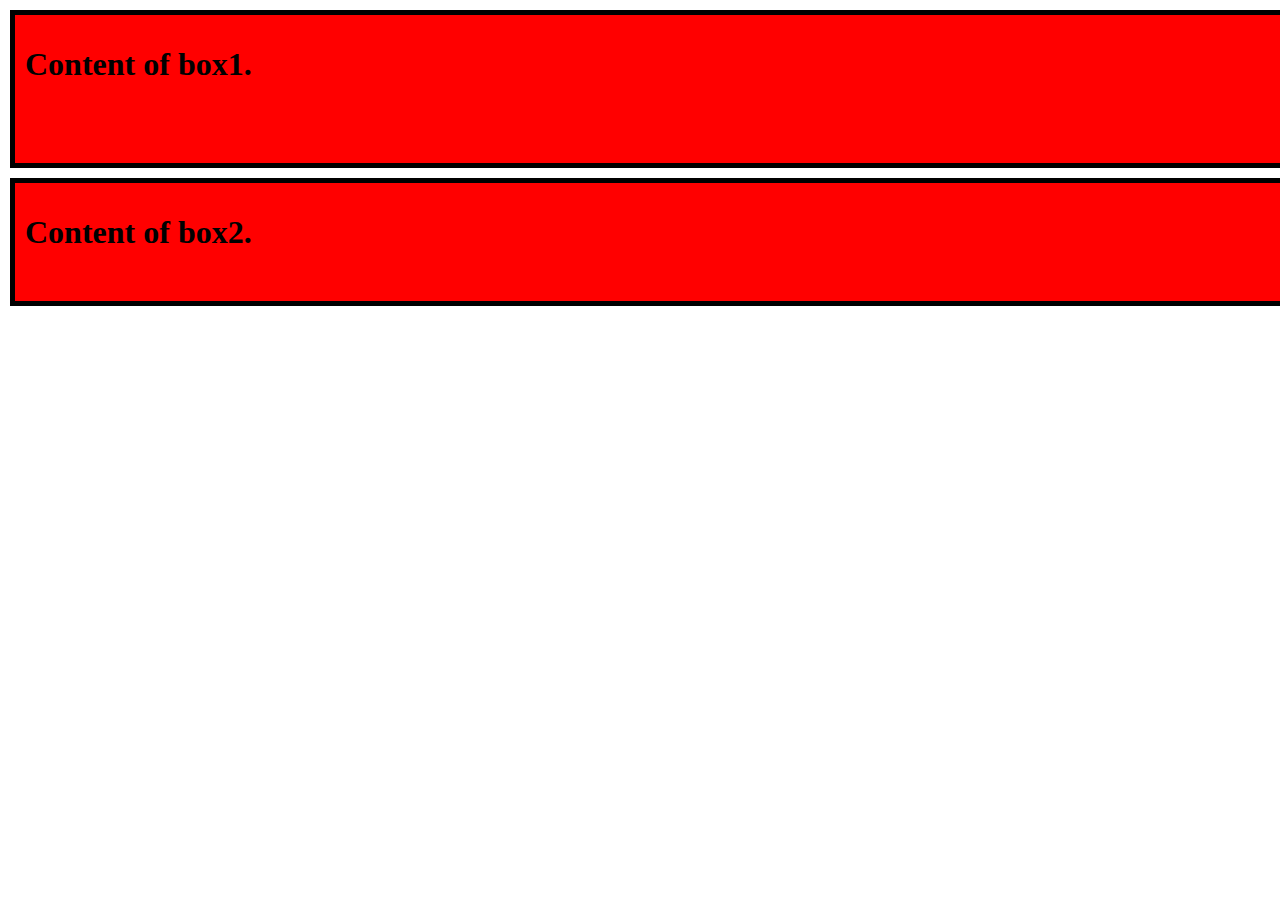
<file: box-sizing/index.html>
<!DOCTYPE html>
<html>
  <head>
    <title>Our Funky HTML Page</title>
    <meta name="description" content="Our first page" />
    <meta name="keywords" content="html tutorial template" />
    <link rel="stylesheet" href="style.css" />
  </head>
  <body>
    <div id="box-1">
      <h1>Content of box1.</h1>
    </div>

    <div id="box-2">
      <h1>Content of box2.</h1>
    </div>
  </body>
</html>
</file>
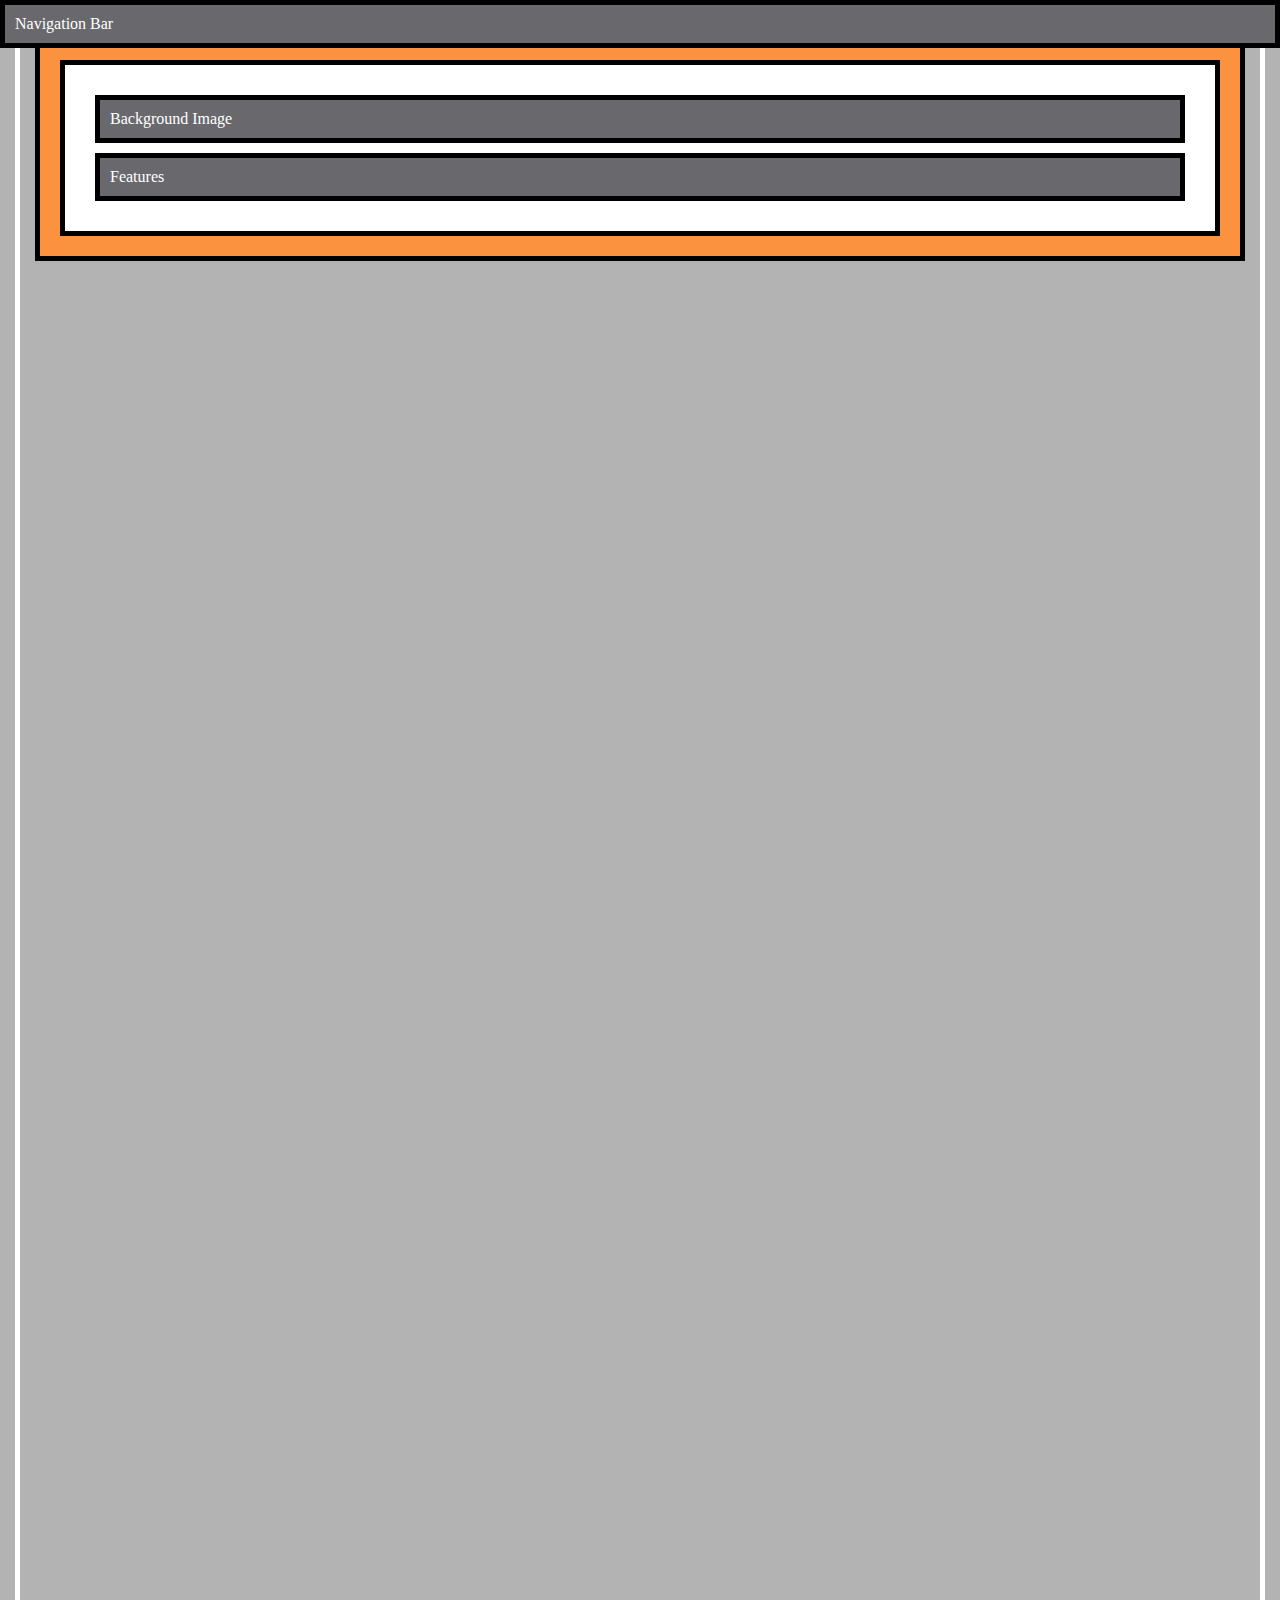
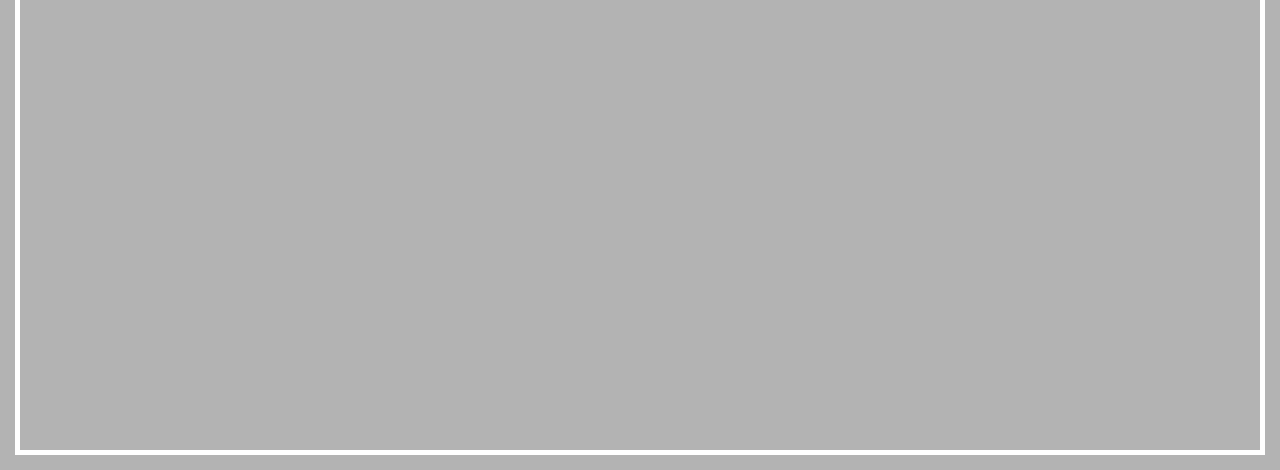
<file: fixed-position/index.html>
<!DOCTYPE html>
<html lang="en">
    <head>
        <meta charset="UTF-8">
        <meta http-equiv="X-UA-Compatible" content="ie=edge">
        <link rel="stylesheet" href="main.css">
        <title>Position</title>
    </head>
    <body>
        <div class="parent">
            <div class="child-1">Navigation Bar</div>
            <div class="child-2">Background Image</div>
            <div class="child-3">Features</div>
        </div>
    </body>
</html>
</file>
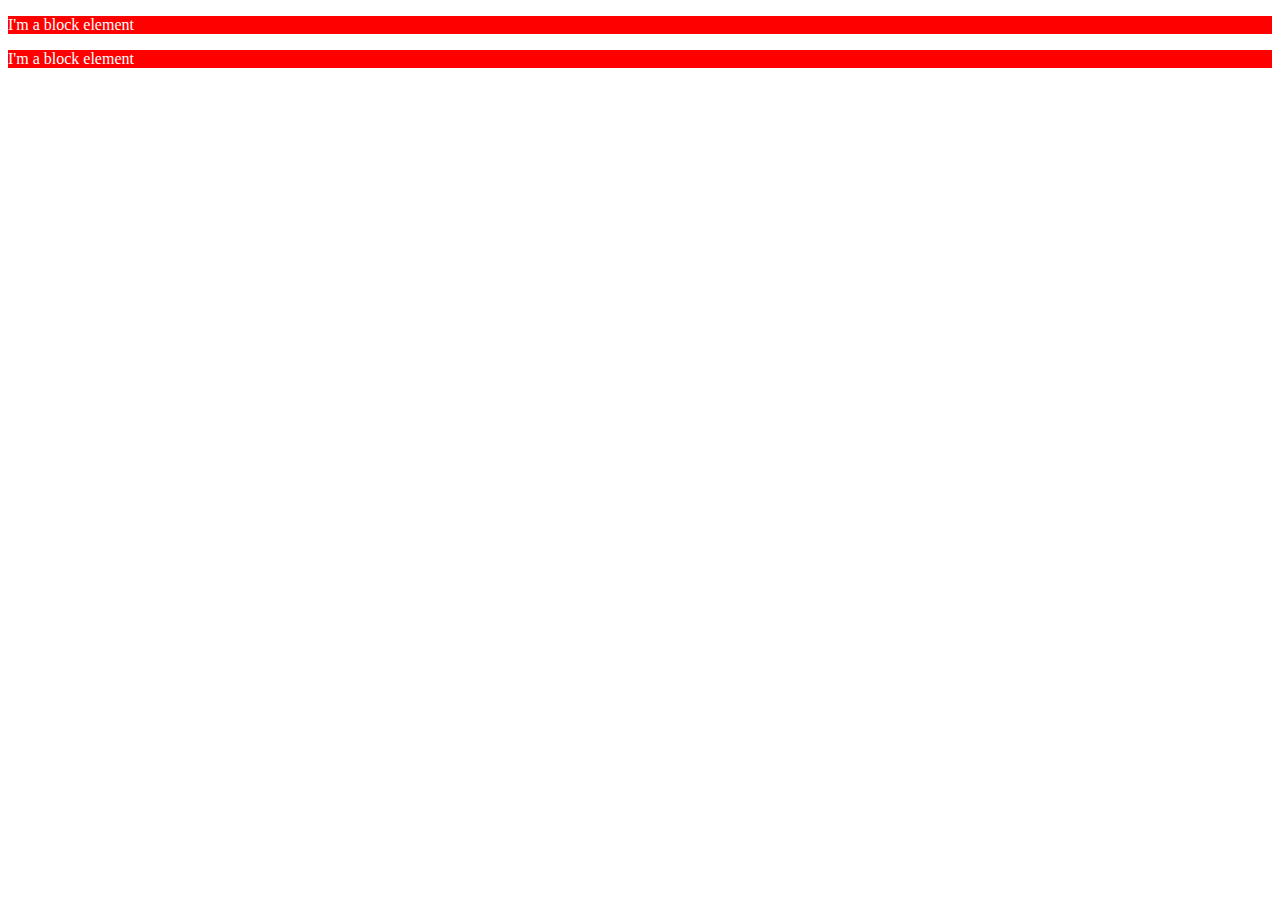
<file: margin-collapsing/index.html>
<!DOCTYPE html>
<html>
  <head>
    <title>Our Funky HTML Page</title>
    <meta name="description" content="Our first page" />
    <meta name="keywords" content="html tutorial template" />
    <link rel="stylesheet" href="style.css" />
  </head>
  <body>
    <div>
      <p>I'm a block element</p>
    </div>
    <!-- 
      Here is margin from both divs, but browser display it only once!
      This mechanism is called as Margin Collapsing. What is important, the bigger margin wins.
    -->
    <div>
      <p>I'm a block element</p>
    </div>
  </body>
</html>
</file>
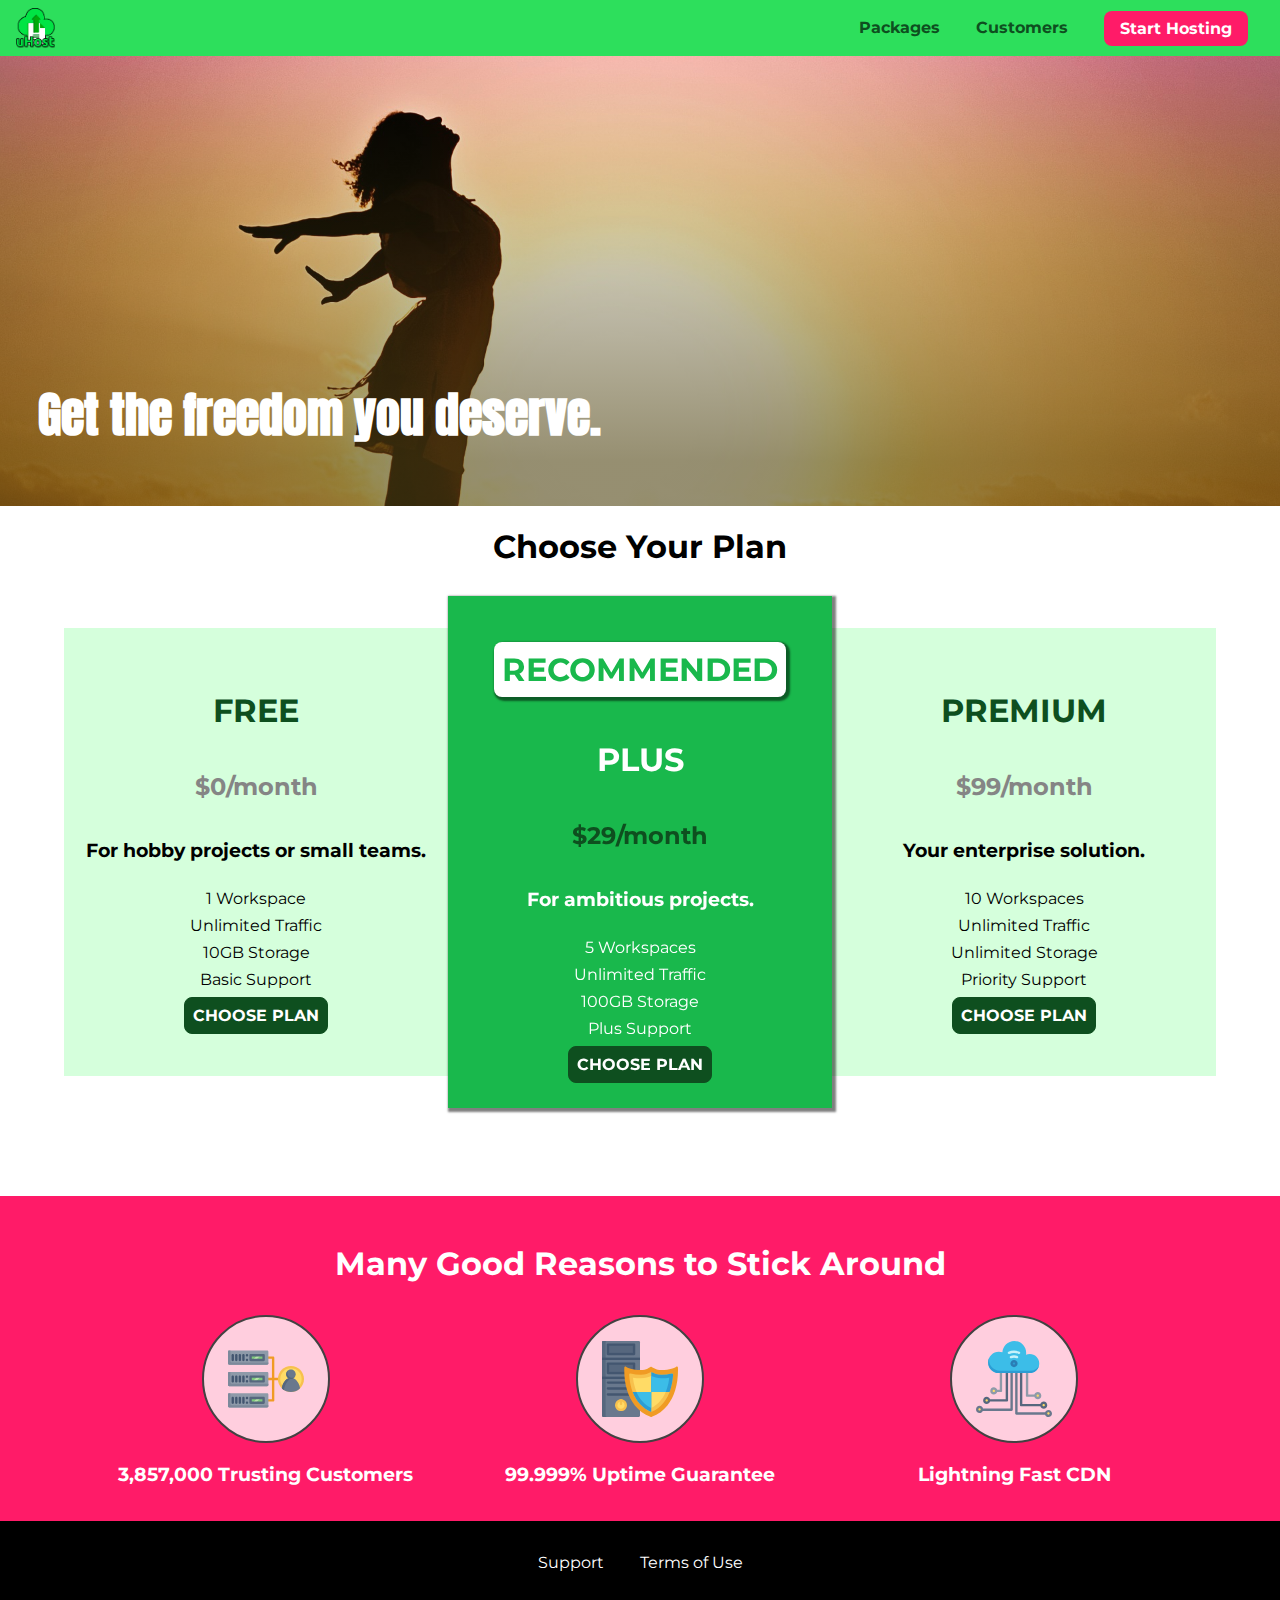
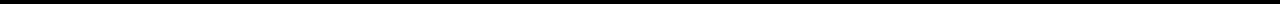
<file: rwd-example/index.html>
<!DOCTYPE html>
<html lang="en">
  <head>
    <meta charset="UTF-8" />
    <meta http-equiv="X-UA-Compatible" content="ie=edge" />
    <meta
      name="viewport"
      content="width=device-width, initial-scale=1.0, maximum-scale=2.0"
    />
    <title>uHost</title>
    <link rel="shortcut icon" href="favicon.png" />
    <link
      href="https://fonts.googleapis.com/css?family=Anton"
      rel="stylesheet"
    />
    <link
      href="https://fonts.googleapis.com/css?family=Montserrat:400,700"
      rel="stylesheet"
    />
    <link rel="stylesheet" href="shared.css" />
    <link rel="stylesheet" href="main.css" />
  </head>

  <body>
    <div class="backdrop"></div>
    <div class="modal">
      <h1 class="modal__title">Do you want to continue?</h1>
      <div class="modal__actions">
        <a href="start-hosting/index.html" class="modal__action">Yes!</a>
        <button class="modal__action modal__action--negative" type="button">
          No!
        </button>
      </div>
    </div>
    <header class="main-header">
      <div>
        <button class="toggle-button">
          <span class="toggle-button__bar"></span>
          <span class="toggle-button__bar"></span>
          <span class="toggle-button__bar"></span>
        </button>
        <a href="index.html" class="main-header__brand">
          <img
            src="images/uhost-icon.png"
            alt="uHost - Your favorite hosting company"
          />
        </a>
      </div>
      <nav class="main-nav">
        <ul class="main-nav__items">
          <li class="main-nav__item">
            <a href="packages/index.html">Packages</a>
          </li>
          <li class="main-nav__item">
            <a href="customers/index.html">Customers</a>
          </li>
          <li class="main-nav__item main-nav__item--cta">
            <a href="start-hosting/index.html">Start Hosting</a>
          </li>
        </ul>
      </nav>
    </header>
    <nav class="mobile-nav">
      <ul class="mobile-nav__items">
        <li class="mobile-nav__item">
          <a href="packages/index.html">Packages</a>
        </li>
        <li class="mobile-nav__item">
          <a href="customers/index.html">Customers</a>
        </li>
        <li class="mobile-nav__item mobile-nav__item--cta">
          <a href="start-hosting/index.html">Start Hosting</a>
        </li>
      </ul>
    </nav>
    <main>
      <section id="product-overview">
        <h1>Get the freedom you deserve.</h1>
      </section>
      <section id="plans">
        <h1 class="section-title">Choose Your Plan</h1>
        <div class="plan__list">
          <article class="plan">
            <h1 class="plan__title">FREE</h1>
            <h2 class="plan__price">$0/month</h2>
            <h3>For hobby projects or small teams.</h3>
            <ul class="plan__features">
              <li class="plan__feature">1 Workspace</li>
              <li class="plan__feature">Unlimited Traffic</li>
              <li class="plan__feature">10GB Storage</li>
              <li class="plan__feature">Basic Support</li>
            </ul>
            <div>
              <button class="button">CHOOSE PLAN</button>
            </div>
          </article>
          <article class="plan plan__highlighted">
            <h1 class="plan__annotation">RECOMMENDED</h1>
            <h1 class="plan__title">PLUS</h1>
            <h2 class="plan__price">$29/month</h2>
            <h3>For ambitious projects.</h3>
            <ul class="plan__features">
              <li class="plan__feature">5 Workspaces</li>
              <li class="plan__feature">Unlimited Traffic</li>
              <li class="plan__feature">100GB Storage</li>
              <li class="plan__feature">Plus Support</li>
            </ul>
            <div>
              <button class="button">CHOOSE PLAN</button>
            </div>
          </article>
          <article class="plan">
            <h1 class="plan__title">PREMIUM</h1>
            <h2 class="plan__price">$99/month</h2>
            <h3>Your enterprise solution.</h3>
            <ul class="plan__features">
              <li class="plan__feature">10 Workspaces</li>
              <li class="plan__feature">Unlimited Traffic</li>
              <li class="plan__feature">Unlimited Storage</li>
              <li class="plan__feature">Priority Support</li>
            </ul>
            <div>
              <button class="button">CHOOSE PLAN</button>
            </div>
          </article>
        </div>
      </section>
      <section id="key-features">
        <h1 class="section-title">Many Good Reasons to Stick Around</h1>
        <ul class="key-feature__list">
          <li class="key-feature">
            <div class="key-feature__image">
              <svg viewBox="0 0 512 512">
                <path
                  style="fill: #f09b24"
                  d="M344,248h-32V112c0-4.418-3.582-8-8-8h-40c-4.418,0-8,3.582-8,8s3.582,8,8,8h32v128h-32  c-4.418,0-8,3.582-8,8s3.582,8,8,8h32v128h-32c-4.418,0-8,3.582-8,8s3.582,8,8,8h40c4.418,0,8-3.582,8-8V264h32c4.418,0,8-3.582,8-8  S348.418,248,344,248z"
                />
                <path
                  style="fill: #8e9aa9"
                  d="M264,64H8c-4.418,0-8,3.582-8,8v80c0,4.418,3.582,8,8,8h256c4.418,0,8-3.582,8-8V72  C272,67.582,268.418,64,264,64z"
                />
                <path
                  style="fill: #7c899b"
                  d="M24,144c-4.418,0-8-3.582-8-8V64H8c-4.418,0-8,3.582-8,8v80c0,4.418,3.582,8,8,8h256  c4.418,0,8-3.582,8-8v-8H24z"
                />
                <rect
                  x="152"
                  y="96"
                  style="fill: #b8e3a8"
                  width="88"
                  height="32"
                />
                <g>
                  <polygon
                    style="fill: #7ec97d"
                    points="152,96 152,128 166,128 198,96  "
                  />
                  <polygon
                    style="fill: #7ec97d"
                    points="220,96 188,128 240,128 240,96  "
                  />
                </g>
                <path
                  style="fill: #56677e"
                  d="M240,136h-88c-4.418,0-8-3.582-8-8V96c0-4.418,3.582-8,8-8h88c4.418,0,8,3.582,8,8v32  C248,132.418,244.418,136,240,136z M160,120h72v-16h-72V120z"
                />
                <g>
                  <path
                    style="fill: #435670"
                    d="M32,136c-4.418,0-8-3.582-8-8V96c0-4.418,3.582-8,8-8s8,3.582,8,8v32C40,132.418,36.418,136,32,136z   "
                  />
                  <path
                    style="fill: #435670"
                    d="M56,136c-4.418,0-8-3.582-8-8V96c0-4.418,3.582-8,8-8s8,3.582,8,8v32C64,132.418,60.418,136,56,136z   "
                  />
                  <path
                    style="fill: #435670"
                    d="M80,136c-4.418,0-8-3.582-8-8V96c0-4.418,3.582-8,8-8s8,3.582,8,8v32C88,132.418,84.418,136,80,136z   "
                  />
                  <path
                    style="fill: #435670"
                    d="M104,136c-4.418,0-8-3.582-8-8V96c0-4.418,3.582-8,8-8s8,3.582,8,8v32   C112,132.418,108.418,136,104,136z"
                  />
                  <path
                    style="fill: #435670"
                    d="M128,105c-4.418,0-8-3.582-8-8v-1c0-4.418,3.582-8,8-8s8,3.582,8,8v1   C136,101.418,132.418,105,128,105z"
                  />
                  <path
                    style="fill: #435670"
                    d="M128,136c-4.418,0-8-3.582-8-8v-1c0-4.418,3.582-8,8-8s8,3.582,8,8v1   C136,132.418,132.418,136,128,136z"
                  />
                </g>
                <path
                  style="fill: #8e9aa9"
                  d="M264,208H8c-4.418,0-8,3.582-8,8v80c0,4.418,3.582,8,8,8h256c4.418,0,8-3.582,8-8v-80  C272,211.582,268.418,208,264,208z"
                />
                <path
                  style="fill: #7c899b"
                  d="M24,288c-4.418,0-8-3.582-8-8v-72H8c-4.418,0-8,3.582-8,8v80c0,4.418,3.582,8,8,8h256  c4.418,0,8-3.582,8-8v-8H24z"
                />
                <rect
                  x="152"
                  y="240"
                  style="fill: #b8e3a8"
                  width="88"
                  height="32"
                />
                <g>
                  <polygon
                    style="fill: #7ec97d"
                    points="152,240 152,272 166,272 198,240  "
                  />
                  <polygon
                    style="fill: #7ec97d"
                    points="220,240 188,272 240,272 240,240  "
                  />
                </g>
                <path
                  style="fill: #56677e"
                  d="M240,280h-88c-4.418,0-8-3.582-8-8v-32c0-4.418,3.582-8,8-8h88c4.418,0,8,3.582,8,8v32  C248,276.418,244.418,280,240,280z M160,264h72v-16h-72V264z"
                />
                <g>
                  <path
                    style="fill: #435670"
                    d="M32,280c-4.418,0-8-3.582-8-8v-32c0-4.418,3.582-8,8-8s8,3.582,8,8v32C40,276.418,36.418,280,32,280   z"
                  />
                  <path
                    style="fill: #435670"
                    d="M56,280c-4.418,0-8-3.582-8-8v-32c0-4.418,3.582-8,8-8s8,3.582,8,8v32C64,276.418,60.418,280,56,280   z"
                  />
                  <path
                    style="fill: #435670"
                    d="M80,280c-4.418,0-8-3.582-8-8v-32c0-4.418,3.582-8,8-8s8,3.582,8,8v32C88,276.418,84.418,280,80,280   z"
                  />
                  <path
                    style="fill: #435670"
                    d="M104,280c-4.418,0-8-3.582-8-8v-32c0-4.418,3.582-8,8-8s8,3.582,8,8v32   C112,276.418,108.418,280,104,280z"
                  />
                  <path
                    style="fill: #435670"
                    d="M128,249c-4.418,0-8-3.582-8-8v-1c0-4.418,3.582-8,8-8s8,3.582,8,8v1   C136,245.418,132.418,249,128,249z"
                  />
                  <path
                    style="fill: #435670"
                    d="M128,280c-4.418,0-8-3.582-8-8v-1c0-4.418,3.582-8,8-8s8,3.582,8,8v1   C136,276.418,132.418,280,128,280z"
                  />
                </g>
                <path
                  style="fill: #8e9aa9"
                  d="M264,352H8c-4.418,0-8,3.582-8,8v80c0,4.418,3.582,8,8,8h256c4.418,0,8-3.582,8-8v-80  C272,355.582,268.418,352,264,352z"
                />
                <path
                  style="fill: #7c899b"
                  d="M24,432c-4.418,0-8-3.582-8-8v-72H8c-4.418,0-8,3.582-8,8v80c0,4.418,3.582,8,8,8h256  c4.418,0,8-3.582,8-8v-8H24z"
                />
                <rect
                  x="152"
                  y="384"
                  style="fill: #b8e3a8"
                  width="88"
                  height="32"
                />
                <g>
                  <polygon
                    style="fill: #7ec97d"
                    points="152,384 152,416 166,416 198,384  "
                  />
                  <polygon
                    style="fill: #7ec97d"
                    points="220,384 188,416 240,416 240,384  "
                  />
                </g>
                <path
                  style="fill: #56677e"
                  d="M240,424h-88c-4.418,0-8-3.582-8-8v-32c0-4.418,3.582-8,8-8h88c4.418,0,8,3.582,8,8v32  C248,420.418,244.418,424,240,424z M160,408h72v-16h-72V408z"
                />
                <g>
                  <path
                    style="fill: #435670"
                    d="M32,424c-4.418,0-8-3.582-8-8v-32c0-4.418,3.582-8,8-8s8,3.582,8,8v32C40,420.418,36.418,424,32,424   z"
                  />
                  <path
                    style="fill: #435670"
                    d="M56,424c-4.418,0-8-3.582-8-8v-32c0-4.418,3.582-8,8-8s8,3.582,8,8v32C64,420.418,60.418,424,56,424   z"
                  />
                  <path
                    style="fill: #435670"
                    d="M80,424c-4.418,0-8-3.582-8-8v-32c0-4.418,3.582-8,8-8s8,3.582,8,8v32C88,420.418,84.418,424,80,424   z"
                  />
                  <path
                    style="fill: #435670"
                    d="M104,424c-4.418,0-8-3.582-8-8v-32c0-4.418,3.582-8,8-8s8,3.582,8,8v32   C112,420.418,108.418,424,104,424z"
                  />
                  <path
                    style="fill: #435670"
                    d="M128,393c-4.418,0-8-3.582-8-8v-1c0-4.418,3.582-8,8-8s8,3.582,8,8v1   C136,389.418,132.418,393,128,393z"
                  />
                  <path
                    style="fill: #435670"
                    d="M128,424c-4.418,0-8-3.582-8-8v-1c0-4.418,3.582-8,8-8s8,3.582,8,8v1   C136,420.418,132.418,424,128,424z"
                  />
                </g>
                <path
                  style="fill: #f7c14d"
                  d="M424,168c-48.523,0-88,39.477-88,88s39.477,88,88,88s88-39.477,88-88S472.523,168,424,168z"
                />
                <path
                  style="fill: #ffdb66"
                  d="M424,184c-39.701,0-72,32.299-72,72s32.299,72,72,72s72-32.299,72-72S463.701,184,424,184z"
                />
                <path
                  style="fill: #69788d"
                  d="M484.893,314.16C476.393,274.588,451.922,248,424,248s-52.393,26.588-60.893,66.16  c-0.605,2.82,0.354,5.749,2.511,7.664C381.731,336.124,402.465,344,424,344s42.269-7.876,58.381-22.176  C484.539,319.909,485.498,316.98,484.893,314.16z"
                />
                <path
                  style="fill: #56677e"
                  d="M434.053,249.171C430.768,248.403,427.411,248,424,248c-27.922,0-52.393,26.588-60.893,66.16  c-0.605,2.82,0.354,5.749,2.511,7.664c3.383,3.002,6.979,5.703,10.734,8.125C384.904,286.243,407.373,255.378,434.053,249.171z"
                />
                <path
                  style="fill: #69788d"
                  d="M424,192c-17.645,0-32,14.355-32,32s14.355,32,32,32s32-14.355,32-32S441.645,192,424,192z"
                />
                <path
                  style="fill: #56677e"
                  d="M432,248c-17.645,0-32-14.355-32-32c0-6.783,2.128-13.076,5.742-18.258  C397.444,203.53,392,213.138,392,224c0,17.645,14.355,32,32,32c10.862,0,20.471-5.444,26.258-13.742  C445.076,245.872,438.783,248,432,248z"
                />
              </svg>
            </div>
            <p class="key-feature__description">3,857,000 Trusting Customers</p>
          </li>
          <li class="key-feature">
            <div class="key-feature__image">
              <svg viewBox="0 0 512 512">
                <path
                  style="fill: #69788d"
                  d="M248,0H8C3.582,0,0,3.582,0,8v496c0,4.418,3.582,8,8,8h240c4.418,0,8-3.582,8-8V8  C256,3.582,252.418,0,248,0z"
                />
                <path
                  style="fill: #56677e"
                  d="M24,504V8c0-4.418,3.582-8,8-8H8C3.582,0,0,3.582,0,8v496c0,4.418,3.582,8,8,8h24  C27.582,512,24,508.418,24,504z"
                />
                <g>
                  <rect
                    x="0"
                    y="112"
                    style="fill: #435670"
                    width="256"
                    height="16"
                  />
                  <rect
                    x="0"
                    y="240"
                    style="fill: #435670"
                    width="256"
                    height="16"
                  />
                </g>
                <path
                  style="fill: #f7c14d"
                  d="M128,392c-22.056,0-40,17.944-40,40s17.944,40,40,40s40-17.944,40-40S150.056,392,128,392z"
                />
                <path
                  style="fill: #ffdb66"
                  d="M128,408c-13.233,0-24,10.767-24,24s10.767,24,24,24s24-10.767,24-24S141.233,408,128,408z"
                />
                <path
                  style="fill: #f7c14d"
                  d="M128,392c-2.739,0-5.414,0.278-8,0.805V424c0,4.418,3.582,8,8,8c4.418,0,8-3.582,8-8v-31.195  C133.414,392.278,130.739,392,128,392z"
                />
                <g>
                  <path
                    style="fill: #435670"
                    d="M216,288H40c-4.418,0-8-3.582-8-8s3.582-8,8-8h176c4.418,0,8,3.582,8,8S220.418,288,216,288z"
                  />
                  <path
                    style="fill: #435670"
                    d="M216,328H40c-4.418,0-8-3.582-8-8s3.582-8,8-8h176c4.418,0,8,3.582,8,8S220.418,328,216,328z"
                  />
                  <path
                    style="fill: #435670"
                    d="M216,368H40c-4.418,0-8-3.582-8-8s3.582-8,8-8h176c4.418,0,8,3.582,8,8S220.418,368,216,368z"
                  />
                  <path
                    style="fill: #435670"
                    d="M216,16H40c-4.418,0-8,3.582-8,8v64c0,4.418,3.582,8,8,8h176c4.418,0,8-3.582,8-8V24   C224,19.582,220.418,16,216,16z"
                  />
                </g>
                <rect
                  x="48"
                  y="32"
                  style="fill: #56677e"
                  width="160"
                  height="48"
                />
                <path
                  style="fill: #435670"
                  d="M216,144H40c-4.418,0-8,3.582-8,8v64c0,4.418,3.582,8,8,8h176c4.418,0,8-3.582,8-8v-64  C224,147.582,220.418,144,216,144z"
                />
                <rect
                  x="48"
                  y="160"
                  style="fill: #56677e"
                  width="160"
                  height="48"
                />
                <path
                  style="fill: #f09b24"
                  d="M511.747,180.237c-0.194-6.537-8.107-10.107-13.135-5.894c-5.6,4.693-42.904,21.282-98.514,21.282  c-33.45,0-64.625-20.999-64.929-21.206c-2.9-1.991-6.764-1.85-9.512,0.346c-2.677,2.135-27.201,20.86-63.793,20.86  c-55.607,0-92.914-16.589-98.515-21.282c-5.028-4.211-12.941-0.645-13.135,5.894c-1.634,54.834,4.655,105.941,18.693,151.903  c12.096,39.604,29.759,74.047,52.497,102.373c27.538,34.304,62.743,59.882,104.66,76.045c3.069,1.918,6.757,1.921,9.83,0  c41.917-16.163,77.122-41.741,104.66-76.045c22.738-28.326,40.401-62.77,52.497-102.373  C507.092,286.179,513.381,235.071,511.747,180.237z"
                />
                <path
                  style="fill: #f7c14d"
                  d="M476.21,221.226c-1.953-1.631-4.568-2.235-7.036-1.628c-21.686,5.327-44.926,8.028-69.075,8.028  c-25.926,0-49.633-8.975-64.955-16.504c-2.307-1.134-5.016-1.091-7.284,0.116c-14.059,7.477-36.919,16.388-65.994,16.388  c-24.153,0-47.394-2.701-69.075-8.028c-5.155-1.268-10.221,2.966-9.894,8.261c2.077,33.693,7.668,65.635,16.616,94.935  c22.774,74.565,66.139,126.334,128.888,153.868c2.032,0.891,4.397,0.891,6.43,0c61.777-27.107,104.716-78.876,127.62-153.868  c8.948-29.3,14.539-61.241,16.616-94.935C479.224,225.319,478.163,222.856,476.21,221.226z"
                />
                <path
                  style="fill: #ffdb66"
                  d="M331.609,451.727c-52.604-25.289-89.304-70.987-109.144-135.944  c-6.532-21.39-11.162-44.336-13.82-68.447c17.133,2.852,34.952,4.291,53.22,4.291c29.394,0,53.376-7.793,69.978-15.561  c17.44,7.736,41.656,15.561,68.256,15.561c18.267,0,36.085-1.439,53.219-4.291c-2.659,24.112-7.288,47.06-13.82,68.448  C419.545,381.108,383.27,426.805,331.609,451.727z"
                />
                <g>
                  <path
                    style="fill: #2c9dd4"
                    d="M479.066,227.858c0.157-2.539-0.903-5.002-2.856-6.633s-4.568-2.235-7.036-1.628   c-21.686,5.327-44.926,8.028-69.075,8.028c-25.926,0-49.633-8.975-64.955-16.504c-1.057-0.52-2.2-0.78-3.345-0.806l-0.072,133.351   h123.601c2.556-6.746,4.933-13.702,7.123-20.874C471.398,293.493,476.989,261.552,479.066,227.858z"
                  />
                  <path
                    style="fill: #2c9dd4"
                    d="M206.658,343.667c24.153,63.42,65.028,108.108,121.743,132.995c1.031,0.452,2.147,0.673,3.263,0.666   l0.063-133.661H206.658z"
                  />
                </g>
                <g>
                  <path
                    style="fill: #3cbde8"
                    d="M439.497,315.783c6.532-21.389,11.161-44.336,13.82-68.448c-17.134,2.852-34.952,4.291-53.219,4.291   c-26.6,0-50.815-7.824-68.256-15.561l-0.116,107.601h97.758C433.179,334.807,436.524,325.518,439.497,315.783z"
                  />
                  <path
                    style="fill: #3cbde8"
                    d="M232.523,343.667c21.144,50.298,54.363,86.56,99.087,108.06l0.117-108.06H232.523z"
                  />
                </g>
              </svg>
            </div>
            <p class="key-feature__description">99.999% Uptime Guarantee</p>
          </li>
          <li class="key-feature">
            <div class="key-feature__image">
              <svg viewBox="0 0 512 512">
                <path
                  style="fill: #8e9aa9"
                  d="M168,200c-4.418,0-8,3.582-8,8v120h-17.376c-3.302-9.311-12.194-16-22.624-16  c-13.234,0-24,10.767-24,24s10.766,24,24,24c10.429,0,19.321-6.689,22.624-16H168c4.418,0,8-3.582,8-8V208  C176,203.582,172.418,200,168,200z"
                />
                <path
                  style="fill: #ffdb66"
                  d="M120,328c-4.411,0-8,3.589-8,8s3.589,8,8,8s8-3.589,8-8S124.411,328,120,328z"
                />
                <path
                  style="fill: #56677e"
                  d="M208,200c-4.418,0-8,3.582-8,8v184H94.624C91.322,382.689,82.43,376,72,376  c-13.234,0-24,10.767-24,24s10.766,24,24,24c10.429,0,19.321-6.689,22.624-16H208c4.418,0,8-3.582,8-8V208  C216,203.582,212.418,200,208,200z"
                />
                <path
                  style="fill: #ffdb66"
                  d="M72,392c-4.411,0-8,3.589-8,8s3.589,8,8,8s8-3.589,8-8S76.411,392,72,392z"
                />
                <path
                  style="fill: #69788d"
                  d="M240,208c-4.418,0-8,3.582-8,8v239H47.24c-2.671-10.34-12.078-18-23.24-18c-13.234,0-24,10.767-24,24  s10.766,24,24,24c9.666,0,18.009-5.747,21.809-14H240c4.418,0,8-3.582,8-8V216C248,211.582,244.418,208,240,208z"
                />
                <path
                  style="fill: #ffdb66"
                  d="M24,453c-4.411,0-8,3.589-8,8s3.589,8,8,8s8-3.589,8-8S28.411,453,24,453z"
                />
                <path
                  style="fill: #69788d"
                  d="M488,464c-10.429,0-19.321,6.689-22.624,16H280V208c0-4.418-3.582-8-8-8s-8,3.582-8,8v280  c0,4.418,3.582,8,8,8h193.376c3.302,9.311,12.194,16,22.624,16c13.234,0,24-10.767,24-24S501.234,464,488,464z"
                />
                <path
                  style="fill: #ffdb66"
                  d="M488,480c-4.411,0-8,3.589-8,8s3.589,8,8,8s8-3.589,8-8S492.411,480,488,480z"
                />
                <path
                  style="fill: #56677e"
                  d="M456,408c-10.429,0-19.321,6.689-22.624,16H312V208c0-4.418-3.582-8-8-8s-8,3.582-8,8v224  c0,4.418,3.582,8,8,8h129.376c3.302,9.311,12.194,16,22.624,16c13.234,0,24-10.767,24-24S469.234,408,456,408z"
                />
                <path
                  style="fill: #ffdb66"
                  d="M456,424c-4.411,0-8,3.589-8,8s3.589,8,8,8s8-3.589,8-8S460.411,424,456,424z"
                />
                <path
                  style="fill: #8e9aa9"
                  d="M416,344c-10.429,0-19.321,6.689-22.624,16H352V208c0-4.418-3.582-8-8-8s-8,3.582-8,8v160  c0,4.418,3.582,8,8,8h49.376c3.302,9.311,12.194,16,22.624,16c13.234,0,24-10.767,24-24S429.234,344,416,344z"
                />
                <path
                  style="fill: #ffdb66"
                  d="M416,360c-4.411,0-8,3.589-8,8s3.589,8,8,8s8-3.589,8-8S420.411,360,416,360z"
                />
                <path
                  style="fill: #3cbde8"
                  d="M362,88c-8.741,0-17.231,1.751-25.06,5.085C337.646,88.797,338,84.43,338,80  c0-44.112-35.888-80-80-80c-42.823,0-77.895,33.816-79.909,76.149C170.393,73.415,162.244,72,154,72c-39.701,0-72,32.299-72,72  s32.299,72,72,72h208c35.29,0,64-28.71,64-64S397.29,88,362,88z"
                />
                <path
                  style="fill: #2c9dd4"
                  d="M368,200H160c-39.701,0-72-32.299-72-72c0-5.863,0.721-11.559,2.05-17.019  C84.918,120.88,82,132.102,82,144c0,39.701,32.299,72,72,72h208c30.389,0,55.88-21.296,62.379-49.743  C413.565,186.327,392.352,200,368,200z"
                />
                <path
                  style="fill: #2a7db5"
                  d="M256,128c-13.234,0-24,10.767-24,24s10.766,24,24,24c13.233,0,24-10.767,24-24S269.233,128,256,128z"
                />
                <path
                  style="fill: #2c9dd4"
                  d="M256,144c-4.411,0-8,3.589-8,8s3.589,8,8,8c4.411,0,8-3.589,8-8S260.411,144,256,144z"
                />
                <g>
                  <path
                    style="fill: #c5f1fa"
                    d="M221.755,87.695c-2.994,0-5.864-1.688-7.233-4.572c-1.894-3.991-0.194-8.763,3.798-10.657   C230.157,66.849,242.834,64,256,64c13.166,0,25.844,2.849,37.68,8.466c3.992,1.895,5.692,6.666,3.798,10.657   s-6.666,5.692-10.657,3.798C277.144,82.328,266.774,80,256,80c-10.774,0-21.144,2.328-30.821,6.921   C224.072,87.446,222.904,87.695,221.755,87.695z"
                  />
                  <path
                    style="fill: #c5f1fa"
                    d="M276.545,116.618c-1.148,0-2.316-0.249-3.424-0.774C267.745,113.293,261.985,112,256,112   c-5.985,0-11.745,1.293-17.121,3.844c-3.991,1.895-8.763,0.192-10.657-3.798c-1.894-3.992-0.193-8.764,3.798-10.657   C239.557,97.813,247.625,96,256,96c8.376,0,16.444,1.813,23.98,5.389c3.991,1.894,5.692,6.665,3.798,10.657   C282.41,114.93,279.539,116.618,276.545,116.618z"
                  />
                </g>
              </svg>
            </div>
            <p class="key-feature__description">Lightning Fast CDN</p>
          </li>
        </ul>
      </section>
    </main>
    <footer class="main-footer">
      <nav>
        <ul class="main-footer__links">
          <li class="main-footer__link">
            <a href="#">Support</a>
          </li>
          <li class="main-footer__link">
            <a href="#">Terms of Use</a>
          </li>
        </ul>
      </nav>
    </footer>
    <script src="shared.js"></script>
  </body>
</html>
</file>
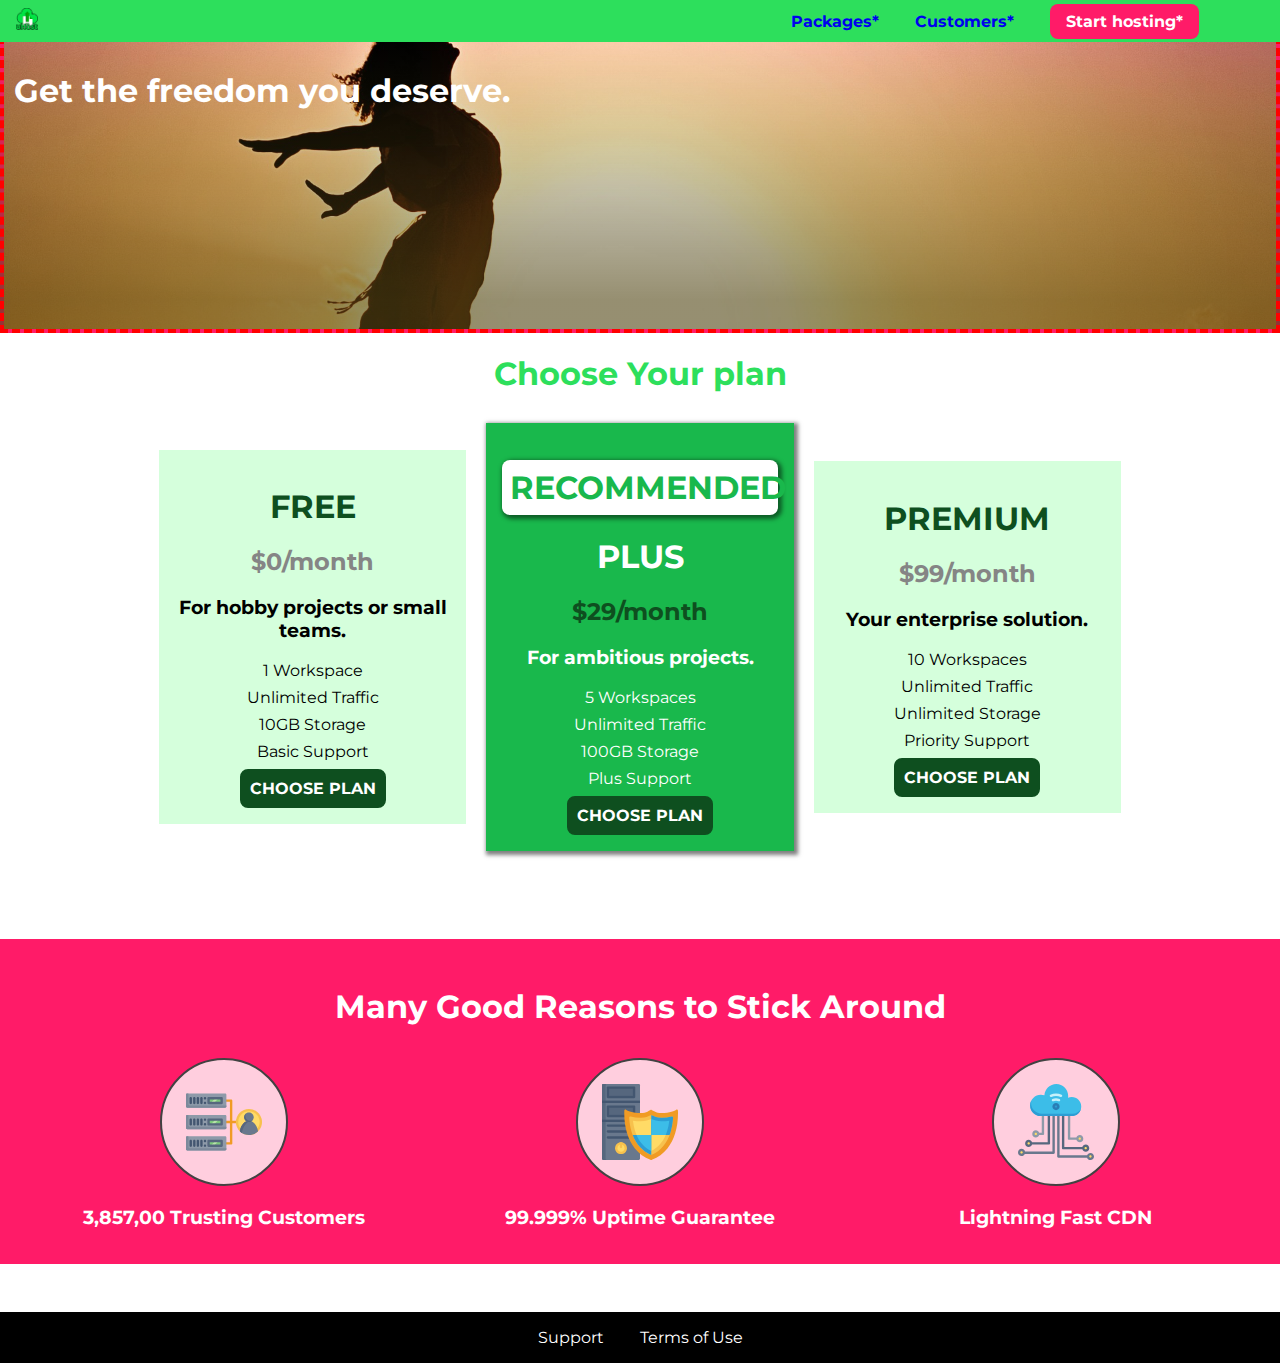
<file: simple-site-example/index.html>
<!DOCTYPE html>
<html>
  <head>
    <title>Our Funky HTML Page</title>
    <meta charset="UTF-8" />
    <meta http-equiv="X-UA-Compatible" content="ie=edge" />
    <link
      href="https://fonts.googleapis.com/css?family=Montserrat:400,700"
      rel="stylesheet"
    />
    <link rel="stylesheet" href="shared.css" />
    <link rel="stylesheet" href="style.css" />
  </head>
  <body>
    <div class="backdrop"></div>
    <header class="main-header">
      <div>
        <a href="index.html" class="main-header__brand">
          <img
            src="images/uhost-icon.png"
            alt="uHost - Your favorite hosting company"
          />
        </a>
      </div>
      <nav class="main-nav">
        <ul class="main-nav__items">
          <li class="main-nav__item">
            <a href="packages/index.html">Packages</a>
          </li>
          <li class="main-nav__item">
            <a href="customers/index.html">Customers</a>
          </li>
          <li class="main-nav__item main-nav__item--cta">
            <a href="start-hosting/index.html">Start hosting</a>
          </li>
        </ul>
      </nav>
    </header>
    <main>
      <section id="product-overview">
        <h1>Get the freedom you deserve.</h1>
      </section>
      <section id="plans">
        <h1 class="section-title">Choose Your plan</h1>
        <div class="plan__list">
          <article class="plan">
            <h1 class="plan__title">FREE</h1>
            <h2 class="plan__price">$0/month</h2>
            <h3>For hobby projects or small teams.</h3>
            <ul class="plan__features">
              <li>1 Workspace</li>
              <li>Unlimited Traffic</li>
              <li>10GB Storage</li>
              <li>Basic Support</li>
            </ul>
            <div>
              <button class="button">CHOOSE PLAN</button>
            </div>
          </article>
          <article class="plan plan--highlighted">
            <h1 class="plan__annotation">RECOMMENDED</h1>
            <h1 class="plan__title">PLUS</h1>
            <h2 class="plan__price">$29/month</h2>
            <h3>For ambitious projects.</h3>
            <ul class="plan__features">
              <li>5 Workspaces</li>
              <li>Unlimited Traffic</li>
              <li>100GB Storage</li>
              <li>Plus Support</li>
            </ul>
            <div>
              <button class="button">CHOOSE PLAN</button>
            </div>
          </article>
          <article class="plan">
            <h1 class="plan__title">PREMIUM</h1>
            <h2 class="plan__price">$99/month</h2>
            <h3>Your enterprise solution.</h3>
            <ul class="plan__features">
              <li>10 Workspaces</li>
              <li>Unlimited Traffic</li>
              <li>Unlimited Storage</li>
              <li>Priority Support</li>
            </ul>
            <div>
              <button class="button">CHOOSE PLAN</button>
            </div>
          </article>
        </div>
      </section>
      <section id="key-features">
        <h1 class="section-title">Many Good Reasons to Stick Around</h1>
        <ul class="key-features__list">
          <li class="key-feature">
            <div>
              <svg viewBox="0 0 512 512">
                <path
                  style="fill: #f09b24"
                  d="M344,248h-32V112c0-4.418-3.582-8-8-8h-40c-4.418,0-8,3.582-8,8s3.582,8,8,8h32v128h-32  c-4.418,0-8,3.582-8,8s3.582,8,8,8h32v128h-32c-4.418,0-8,3.582-8,8s3.582,8,8,8h40c4.418,0,8-3.582,8-8V264h32c4.418,0,8-3.582,8-8  S348.418,248,344,248z"
                />
                <path
                  style="fill: #8e9aa9"
                  d="M264,64H8c-4.418,0-8,3.582-8,8v80c0,4.418,3.582,8,8,8h256c4.418,0,8-3.582,8-8V72  C272,67.582,268.418,64,264,64z"
                />
                <path
                  style="fill: #7c899b"
                  d="M24,144c-4.418,0-8-3.582-8-8V64H8c-4.418,0-8,3.582-8,8v80c0,4.418,3.582,8,8,8h256  c4.418,0,8-3.582,8-8v-8H24z"
                />
                <rect
                  x="152"
                  y="96"
                  style="fill: #b8e3a8"
                  width="88"
                  height="32"
                />
                <g>
                  <polygon
                    style="fill: #7ec97d"
                    points="152,96 152,128 166,128 198,96  "
                  />
                  <polygon
                    style="fill: #7ec97d"
                    points="220,96 188,128 240,128 240,96  "
                  />
                </g>
                <path
                  style="fill: #56677e"
                  d="M240,136h-88c-4.418,0-8-3.582-8-8V96c0-4.418,3.582-8,8-8h88c4.418,0,8,3.582,8,8v32  C248,132.418,244.418,136,240,136z M160,120h72v-16h-72V120z"
                />
                <g>
                  <path
                    style="fill: #435670"
                    d="M32,136c-4.418,0-8-3.582-8-8V96c0-4.418,3.582-8,8-8s8,3.582,8,8v32C40,132.418,36.418,136,32,136z   "
                  />
                  <path
                    style="fill: #435670"
                    d="M56,136c-4.418,0-8-3.582-8-8V96c0-4.418,3.582-8,8-8s8,3.582,8,8v32C64,132.418,60.418,136,56,136z   "
                  />
                  <path
                    style="fill: #435670"
                    d="M80,136c-4.418,0-8-3.582-8-8V96c0-4.418,3.582-8,8-8s8,3.582,8,8v32C88,132.418,84.418,136,80,136z   "
                  />
                  <path
                    style="fill: #435670"
                    d="M104,136c-4.418,0-8-3.582-8-8V96c0-4.418,3.582-8,8-8s8,3.582,8,8v32   C112,132.418,108.418,136,104,136z"
                  />
                  <path
                    style="fill: #435670"
                    d="M128,105c-4.418,0-8-3.582-8-8v-1c0-4.418,3.582-8,8-8s8,3.582,8,8v1   C136,101.418,132.418,105,128,105z"
                  />
                  <path
                    style="fill: #435670"
                    d="M128,136c-4.418,0-8-3.582-8-8v-1c0-4.418,3.582-8,8-8s8,3.582,8,8v1   C136,132.418,132.418,136,128,136z"
                  />
                </g>
                <path
                  style="fill: #8e9aa9"
                  d="M264,208H8c-4.418,0-8,3.582-8,8v80c0,4.418,3.582,8,8,8h256c4.418,0,8-3.582,8-8v-80  C272,211.582,268.418,208,264,208z"
                />
                <path
                  style="fill: #7c899b"
                  d="M24,288c-4.418,0-8-3.582-8-8v-72H8c-4.418,0-8,3.582-8,8v80c0,4.418,3.582,8,8,8h256  c4.418,0,8-3.582,8-8v-8H24z"
                />
                <rect
                  x="152"
                  y="240"
                  style="fill: #b8e3a8"
                  width="88"
                  height="32"
                />
                <g>
                  <polygon
                    style="fill: #7ec97d"
                    points="152,240 152,272 166,272 198,240  "
                  />
                  <polygon
                    style="fill: #7ec97d"
                    points="220,240 188,272 240,272 240,240  "
                  />
                </g>
                <path
                  style="fill: #56677e"
                  d="M240,280h-88c-4.418,0-8-3.582-8-8v-32c0-4.418,3.582-8,8-8h88c4.418,0,8,3.582,8,8v32  C248,276.418,244.418,280,240,280z M160,264h72v-16h-72V264z"
                />
                <g>
                  <path
                    style="fill: #435670"
                    d="M32,280c-4.418,0-8-3.582-8-8v-32c0-4.418,3.582-8,8-8s8,3.582,8,8v32C40,276.418,36.418,280,32,280   z"
                  />
                  <path
                    style="fill: #435670"
                    d="M56,280c-4.418,0-8-3.582-8-8v-32c0-4.418,3.582-8,8-8s8,3.582,8,8v32C64,276.418,60.418,280,56,280   z"
                  />
                  <path
                    style="fill: #435670"
                    d="M80,280c-4.418,0-8-3.582-8-8v-32c0-4.418,3.582-8,8-8s8,3.582,8,8v32C88,276.418,84.418,280,80,280   z"
                  />
                  <path
                    style="fill: #435670"
                    d="M104,280c-4.418,0-8-3.582-8-8v-32c0-4.418,3.582-8,8-8s8,3.582,8,8v32   C112,276.418,108.418,280,104,280z"
                  />
                  <path
                    style="fill: #435670"
                    d="M128,249c-4.418,0-8-3.582-8-8v-1c0-4.418,3.582-8,8-8s8,3.582,8,8v1   C136,245.418,132.418,249,128,249z"
                  />
                  <path
                    style="fill: #435670"
                    d="M128,280c-4.418,0-8-3.582-8-8v-1c0-4.418,3.582-8,8-8s8,3.582,8,8v1   C136,276.418,132.418,280,128,280z"
                  />
                </g>
                <path
                  style="fill: #8e9aa9"
                  d="M264,352H8c-4.418,0-8,3.582-8,8v80c0,4.418,3.582,8,8,8h256c4.418,0,8-3.582,8-8v-80  C272,355.582,268.418,352,264,352z"
                />
                <path
                  style="fill: #7c899b"
                  d="M24,432c-4.418,0-8-3.582-8-8v-72H8c-4.418,0-8,3.582-8,8v80c0,4.418,3.582,8,8,8h256  c4.418,0,8-3.582,8-8v-8H24z"
                />
                <rect
                  x="152"
                  y="384"
                  style="fill: #b8e3a8"
                  width="88"
                  height="32"
                />
                <g>
                  <polygon
                    style="fill: #7ec97d"
                    points="152,384 152,416 166,416 198,384  "
                  />
                  <polygon
                    style="fill: #7ec97d"
                    points="220,384 188,416 240,416 240,384  "
                  />
                </g>
                <path
                  style="fill: #56677e"
                  d="M240,424h-88c-4.418,0-8-3.582-8-8v-32c0-4.418,3.582-8,8-8h88c4.418,0,8,3.582,8,8v32  C248,420.418,244.418,424,240,424z M160,408h72v-16h-72V408z"
                />
                <g>
                  <path
                    style="fill: #435670"
                    d="M32,424c-4.418,0-8-3.582-8-8v-32c0-4.418,3.582-8,8-8s8,3.582,8,8v32C40,420.418,36.418,424,32,424   z"
                  />
                  <path
                    style="fill: #435670"
                    d="M56,424c-4.418,0-8-3.582-8-8v-32c0-4.418,3.582-8,8-8s8,3.582,8,8v32C64,420.418,60.418,424,56,424   z"
                  />
                  <path
                    style="fill: #435670"
                    d="M80,424c-4.418,0-8-3.582-8-8v-32c0-4.418,3.582-8,8-8s8,3.582,8,8v32C88,420.418,84.418,424,80,424   z"
                  />
                  <path
                    style="fill: #435670"
                    d="M104,424c-4.418,0-8-3.582-8-8v-32c0-4.418,3.582-8,8-8s8,3.582,8,8v32   C112,420.418,108.418,424,104,424z"
                  />
                  <path
                    style="fill: #435670"
                    d="M128,393c-4.418,0-8-3.582-8-8v-1c0-4.418,3.582-8,8-8s8,3.582,8,8v1   C136,389.418,132.418,393,128,393z"
                  />
                  <path
                    style="fill: #435670"
                    d="M128,424c-4.418,0-8-3.582-8-8v-1c0-4.418,3.582-8,8-8s8,3.582,8,8v1   C136,420.418,132.418,424,128,424z"
                  />
                </g>
                <path
                  style="fill: #f7c14d"
                  d="M424,168c-48.523,0-88,39.477-88,88s39.477,88,88,88s88-39.477,88-88S472.523,168,424,168z"
                />
                <path
                  style="fill: #ffdb66"
                  d="M424,184c-39.701,0-72,32.299-72,72s32.299,72,72,72s72-32.299,72-72S463.701,184,424,184z"
                />
                <path
                  style="fill: #69788d"
                  d="M484.893,314.16C476.393,274.588,451.922,248,424,248s-52.393,26.588-60.893,66.16  c-0.605,2.82,0.354,5.749,2.511,7.664C381.731,336.124,402.465,344,424,344s42.269-7.876,58.381-22.176  C484.539,319.909,485.498,316.98,484.893,314.16z"
                />
                <path
                  style="fill: #56677e"
                  d="M434.053,249.171C430.768,248.403,427.411,248,424,248c-27.922,0-52.393,26.588-60.893,66.16  c-0.605,2.82,0.354,5.749,2.511,7.664c3.383,3.002,6.979,5.703,10.734,8.125C384.904,286.243,407.373,255.378,434.053,249.171z"
                />
                <path
                  style="fill: #69788d"
                  d="M424,192c-17.645,0-32,14.355-32,32s14.355,32,32,32s32-14.355,32-32S441.645,192,424,192z"
                />
                <path
                  style="fill: #56677e"
                  d="M432,248c-17.645,0-32-14.355-32-32c0-6.783,2.128-13.076,5.742-18.258  C397.444,203.53,392,213.138,392,224c0,17.645,14.355,32,32,32c10.862,0,20.471-5.444,26.258-13.742  C445.076,245.872,438.783,248,432,248z"
                />
              </svg>
            </div>
            <p>3,857,00 Trusting Customers</p>
          </li>
          <li class="key-feature">
            <div>
              <svg viewBox="0 0 512 512">
                <path
                  style="fill: #69788d"
                  d="M248,0H8C3.582,0,0,3.582,0,8v496c0,4.418,3.582,8,8,8h240c4.418,0,8-3.582,8-8V8  C256,3.582,252.418,0,248,0z"
                />
                <path
                  style="fill: #56677e"
                  d="M24,504V8c0-4.418,3.582-8,8-8H8C3.582,0,0,3.582,0,8v496c0,4.418,3.582,8,8,8h24  C27.582,512,24,508.418,24,504z"
                />
                <g>
                  <rect
                    x="0"
                    y="112"
                    style="fill: #435670"
                    width="256"
                    height="16"
                  />
                  <rect
                    x="0"
                    y="240"
                    style="fill: #435670"
                    width="256"
                    height="16"
                  />
                </g>
                <path
                  style="fill: #f7c14d"
                  d="M128,392c-22.056,0-40,17.944-40,40s17.944,40,40,40s40-17.944,40-40S150.056,392,128,392z"
                />
                <path
                  style="fill: #ffdb66"
                  d="M128,408c-13.233,0-24,10.767-24,24s10.767,24,24,24s24-10.767,24-24S141.233,408,128,408z"
                />
                <path
                  style="fill: #f7c14d"
                  d="M128,392c-2.739,0-5.414,0.278-8,0.805V424c0,4.418,3.582,8,8,8c4.418,0,8-3.582,8-8v-31.195  C133.414,392.278,130.739,392,128,392z"
                />
                <g>
                  <path
                    style="fill: #435670"
                    d="M216,288H40c-4.418,0-8-3.582-8-8s3.582-8,8-8h176c4.418,0,8,3.582,8,8S220.418,288,216,288z"
                  />
                  <path
                    style="fill: #435670"
                    d="M216,328H40c-4.418,0-8-3.582-8-8s3.582-8,8-8h176c4.418,0,8,3.582,8,8S220.418,328,216,328z"
                  />
                  <path
                    style="fill: #435670"
                    d="M216,368H40c-4.418,0-8-3.582-8-8s3.582-8,8-8h176c4.418,0,8,3.582,8,8S220.418,368,216,368z"
                  />
                  <path
                    style="fill: #435670"
                    d="M216,16H40c-4.418,0-8,3.582-8,8v64c0,4.418,3.582,8,8,8h176c4.418,0,8-3.582,8-8V24   C224,19.582,220.418,16,216,16z"
                  />
                </g>
                <rect
                  x="48"
                  y="32"
                  style="fill: #56677e"
                  width="160"
                  height="48"
                />
                <path
                  style="fill: #435670"
                  d="M216,144H40c-4.418,0-8,3.582-8,8v64c0,4.418,3.582,8,8,8h176c4.418,0,8-3.582,8-8v-64  C224,147.582,220.418,144,216,144z"
                />
                <rect
                  x="48"
                  y="160"
                  style="fill: #56677e"
                  width="160"
                  height="48"
                />
                <path
                  style="fill: #f09b24"
                  d="M511.747,180.237c-0.194-6.537-8.107-10.107-13.135-5.894c-5.6,4.693-42.904,21.282-98.514,21.282  c-33.45,0-64.625-20.999-64.929-21.206c-2.9-1.991-6.764-1.85-9.512,0.346c-2.677,2.135-27.201,20.86-63.793,20.86  c-55.607,0-92.914-16.589-98.515-21.282c-5.028-4.211-12.941-0.645-13.135,5.894c-1.634,54.834,4.655,105.941,18.693,151.903  c12.096,39.604,29.759,74.047,52.497,102.373c27.538,34.304,62.743,59.882,104.66,76.045c3.069,1.918,6.757,1.921,9.83,0  c41.917-16.163,77.122-41.741,104.66-76.045c22.738-28.326,40.401-62.77,52.497-102.373  C507.092,286.179,513.381,235.071,511.747,180.237z"
                />
                <path
                  style="fill: #f7c14d"
                  d="M476.21,221.226c-1.953-1.631-4.568-2.235-7.036-1.628c-21.686,5.327-44.926,8.028-69.075,8.028  c-25.926,0-49.633-8.975-64.955-16.504c-2.307-1.134-5.016-1.091-7.284,0.116c-14.059,7.477-36.919,16.388-65.994,16.388  c-24.153,0-47.394-2.701-69.075-8.028c-5.155-1.268-10.221,2.966-9.894,8.261c2.077,33.693,7.668,65.635,16.616,94.935  c22.774,74.565,66.139,126.334,128.888,153.868c2.032,0.891,4.397,0.891,6.43,0c61.777-27.107,104.716-78.876,127.62-153.868  c8.948-29.3,14.539-61.241,16.616-94.935C479.224,225.319,478.163,222.856,476.21,221.226z"
                />
                <path
                  style="fill: #ffdb66"
                  d="M331.609,451.727c-52.604-25.289-89.304-70.987-109.144-135.944  c-6.532-21.39-11.162-44.336-13.82-68.447c17.133,2.852,34.952,4.291,53.22,4.291c29.394,0,53.376-7.793,69.978-15.561  c17.44,7.736,41.656,15.561,68.256,15.561c18.267,0,36.085-1.439,53.219-4.291c-2.659,24.112-7.288,47.06-13.82,68.448  C419.545,381.108,383.27,426.805,331.609,451.727z"
                />
                <g>
                  <path
                    style="fill: #2c9dd4"
                    d="M479.066,227.858c0.157-2.539-0.903-5.002-2.856-6.633s-4.568-2.235-7.036-1.628   c-21.686,5.327-44.926,8.028-69.075,8.028c-25.926,0-49.633-8.975-64.955-16.504c-1.057-0.52-2.2-0.78-3.345-0.806l-0.072,133.351   h123.601c2.556-6.746,4.933-13.702,7.123-20.874C471.398,293.493,476.989,261.552,479.066,227.858z"
                  />
                  <path
                    style="fill: #2c9dd4"
                    d="M206.658,343.667c24.153,63.42,65.028,108.108,121.743,132.995c1.031,0.452,2.147,0.673,3.263,0.666   l0.063-133.661H206.658z"
                  />
                </g>
                <g>
                  <path
                    style="fill: #3cbde8"
                    d="M439.497,315.783c6.532-21.389,11.161-44.336,13.82-68.448c-17.134,2.852-34.952,4.291-53.219,4.291   c-26.6,0-50.815-7.824-68.256-15.561l-0.116,107.601h97.758C433.179,334.807,436.524,325.518,439.497,315.783z"
                  />
                  <path
                    style="fill: #3cbde8"
                    d="M232.523,343.667c21.144,50.298,54.363,86.56,99.087,108.06l0.117-108.06H232.523z"
                  />
                </g>
              </svg>
            </div>
            <p>99.999% Uptime Guarantee</p>
          </li>
          <li class="key-feature">
            <div>
              <svg viewBox="0 0 512 512">
                <path
                  style="fill: #8e9aa9"
                  d="M168,200c-4.418,0-8,3.582-8,8v120h-17.376c-3.302-9.311-12.194-16-22.624-16  c-13.234,0-24,10.767-24,24s10.766,24,24,24c10.429,0,19.321-6.689,22.624-16H168c4.418,0,8-3.582,8-8V208  C176,203.582,172.418,200,168,200z"
                />
                <path
                  style="fill: #ffdb66"
                  d="M120,328c-4.411,0-8,3.589-8,8s3.589,8,8,8s8-3.589,8-8S124.411,328,120,328z"
                />
                <path
                  style="fill: #56677e"
                  d="M208,200c-4.418,0-8,3.582-8,8v184H94.624C91.322,382.689,82.43,376,72,376  c-13.234,0-24,10.767-24,24s10.766,24,24,24c10.429,0,19.321-6.689,22.624-16H208c4.418,0,8-3.582,8-8V208  C216,203.582,212.418,200,208,200z"
                />
                <path
                  style="fill: #ffdb66"
                  d="M72,392c-4.411,0-8,3.589-8,8s3.589,8,8,8s8-3.589,8-8S76.411,392,72,392z"
                />
                <path
                  style="fill: #69788d"
                  d="M240,208c-4.418,0-8,3.582-8,8v239H47.24c-2.671-10.34-12.078-18-23.24-18c-13.234,0-24,10.767-24,24  s10.766,24,24,24c9.666,0,18.009-5.747,21.809-14H240c4.418,0,8-3.582,8-8V216C248,211.582,244.418,208,240,208z"
                />
                <path
                  style="fill: #ffdb66"
                  d="M24,453c-4.411,0-8,3.589-8,8s3.589,8,8,8s8-3.589,8-8S28.411,453,24,453z"
                />
                <path
                  style="fill: #69788d"
                  d="M488,464c-10.429,0-19.321,6.689-22.624,16H280V208c0-4.418-3.582-8-8-8s-8,3.582-8,8v280  c0,4.418,3.582,8,8,8h193.376c3.302,9.311,12.194,16,22.624,16c13.234,0,24-10.767,24-24S501.234,464,488,464z"
                />
                <path
                  style="fill: #ffdb66"
                  d="M488,480c-4.411,0-8,3.589-8,8s3.589,8,8,8s8-3.589,8-8S492.411,480,488,480z"
                />
                <path
                  style="fill: #56677e"
                  d="M456,408c-10.429,0-19.321,6.689-22.624,16H312V208c0-4.418-3.582-8-8-8s-8,3.582-8,8v224  c0,4.418,3.582,8,8,8h129.376c3.302,9.311,12.194,16,22.624,16c13.234,0,24-10.767,24-24S469.234,408,456,408z"
                />
                <path
                  style="fill: #ffdb66"
                  d="M456,424c-4.411,0-8,3.589-8,8s3.589,8,8,8s8-3.589,8-8S460.411,424,456,424z"
                />
                <path
                  style="fill: #8e9aa9"
                  d="M416,344c-10.429,0-19.321,6.689-22.624,16H352V208c0-4.418-3.582-8-8-8s-8,3.582-8,8v160  c0,4.418,3.582,8,8,8h49.376c3.302,9.311,12.194,16,22.624,16c13.234,0,24-10.767,24-24S429.234,344,416,344z"
                />
                <path
                  style="fill: #ffdb66"
                  d="M416,360c-4.411,0-8,3.589-8,8s3.589,8,8,8s8-3.589,8-8S420.411,360,416,360z"
                />
                <path
                  style="fill: #3cbde8"
                  d="M362,88c-8.741,0-17.231,1.751-25.06,5.085C337.646,88.797,338,84.43,338,80  c0-44.112-35.888-80-80-80c-42.823,0-77.895,33.816-79.909,76.149C170.393,73.415,162.244,72,154,72c-39.701,0-72,32.299-72,72  s32.299,72,72,72h208c35.29,0,64-28.71,64-64S397.29,88,362,88z"
                />
                <path
                  style="fill: #2c9dd4"
                  d="M368,200H160c-39.701,0-72-32.299-72-72c0-5.863,0.721-11.559,2.05-17.019  C84.918,120.88,82,132.102,82,144c0,39.701,32.299,72,72,72h208c30.389,0,55.88-21.296,62.379-49.743  C413.565,186.327,392.352,200,368,200z"
                />
                <path
                  style="fill: #2a7db5"
                  d="M256,128c-13.234,0-24,10.767-24,24s10.766,24,24,24c13.233,0,24-10.767,24-24S269.233,128,256,128z"
                />
                <path
                  style="fill: #2c9dd4"
                  d="M256,144c-4.411,0-8,3.589-8,8s3.589,8,8,8c4.411,0,8-3.589,8-8S260.411,144,256,144z"
                />
                <g>
                  <path
                    style="fill: #c5f1fa"
                    d="M221.755,87.695c-2.994,0-5.864-1.688-7.233-4.572c-1.894-3.991-0.194-8.763,3.798-10.657   C230.157,66.849,242.834,64,256,64c13.166,0,25.844,2.849,37.68,8.466c3.992,1.895,5.692,6.666,3.798,10.657   s-6.666,5.692-10.657,3.798C277.144,82.328,266.774,80,256,80c-10.774,0-21.144,2.328-30.821,6.921   C224.072,87.446,222.904,87.695,221.755,87.695z"
                  />
                  <path
                    style="fill: #c5f1fa"
                    d="M276.545,116.618c-1.148,0-2.316-0.249-3.424-0.774C267.745,113.293,261.985,112,256,112   c-5.985,0-11.745,1.293-17.121,3.844c-3.991,1.895-8.763,0.192-10.657-3.798c-1.894-3.992-0.193-8.764,3.798-10.657   C239.557,97.813,247.625,96,256,96c8.376,0,16.444,1.813,23.98,5.389c3.991,1.894,5.692,6.665,3.798,10.657   C282.41,114.93,279.539,116.618,276.545,116.618z"
                  />
                </g>
              </svg>
            </div>
            <p>Lightning Fast CDN</p>
          </li>
        </ul>
      </section>
    </main>
    <footer class="main-footer">
      <nav>
        <ul class="main-footer__links">
          <li class="main-footer__link">
            <a href="#">Support</a>
          </li>
          <li class="main-footer__link">
            <a href="#">Terms of Use</a>
          </li>
        </ul>
      </nav>
    </footer>
  </body>
</html>
</file>
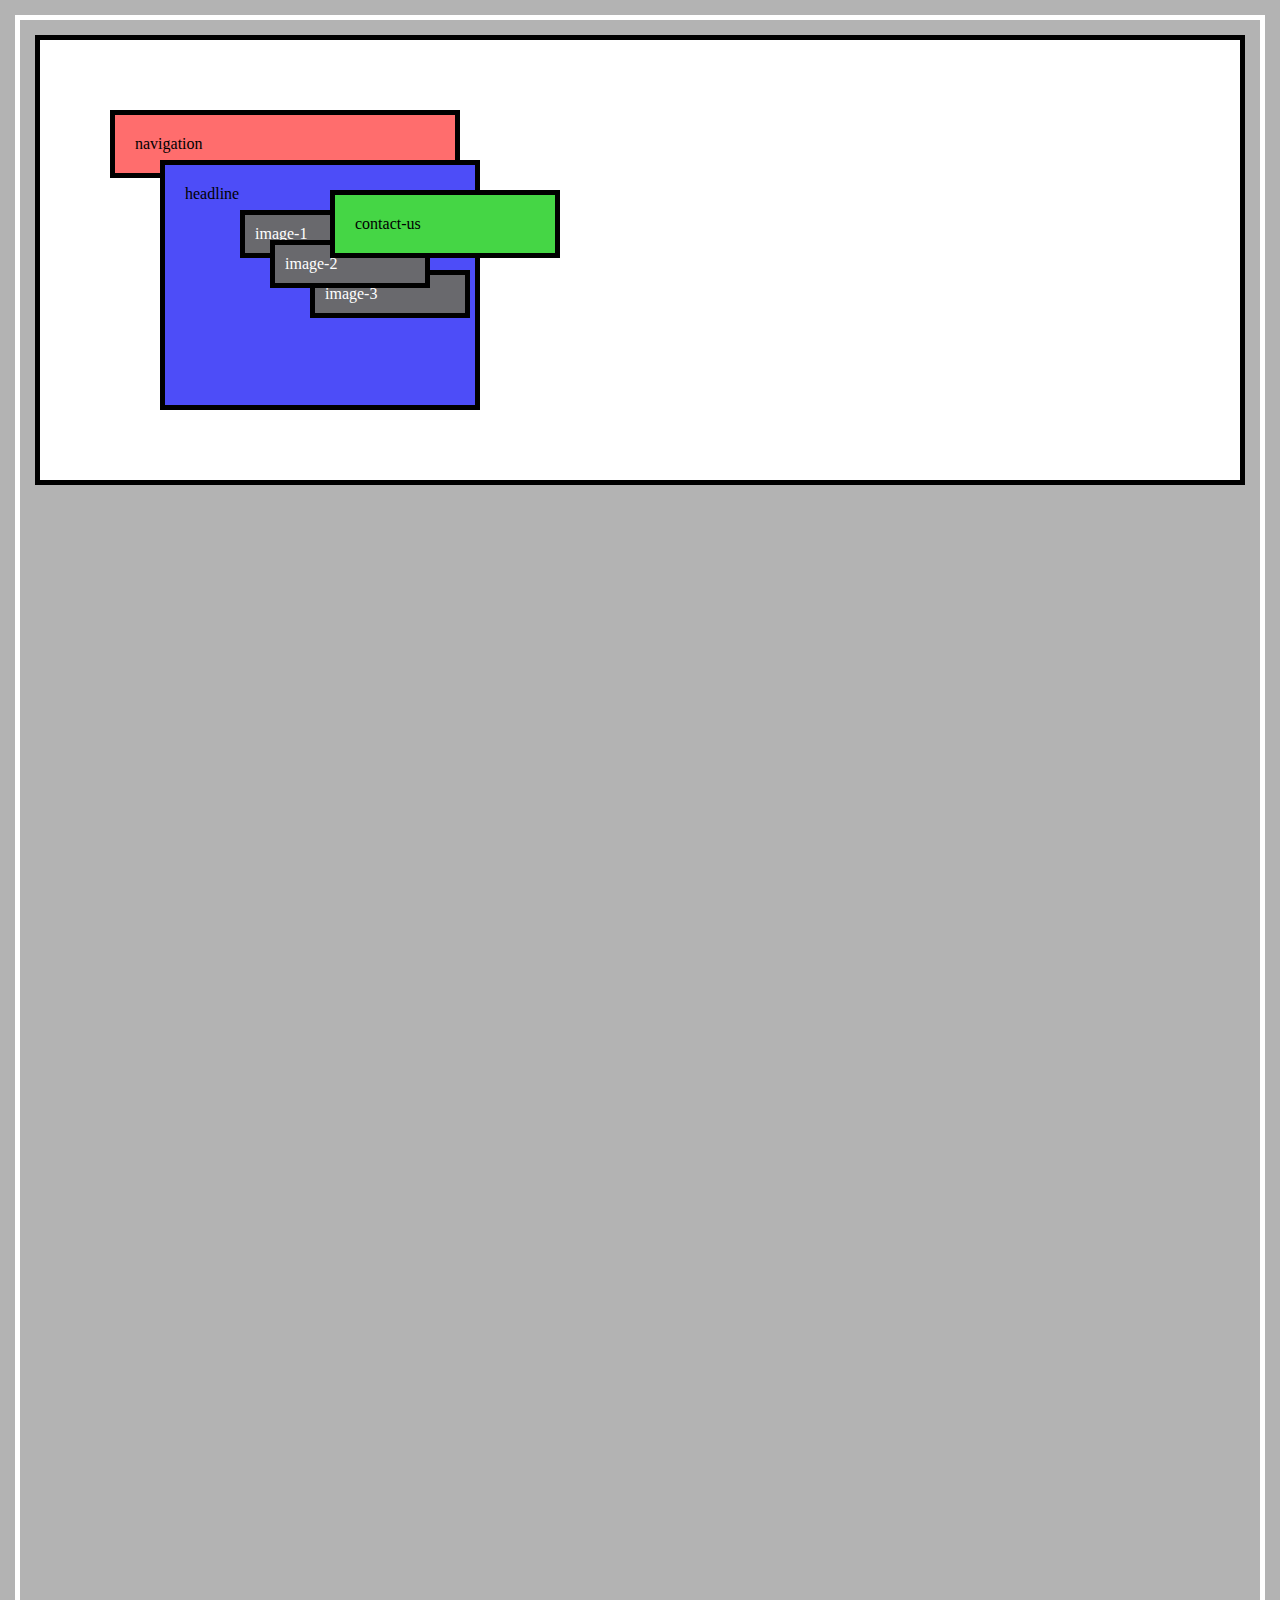
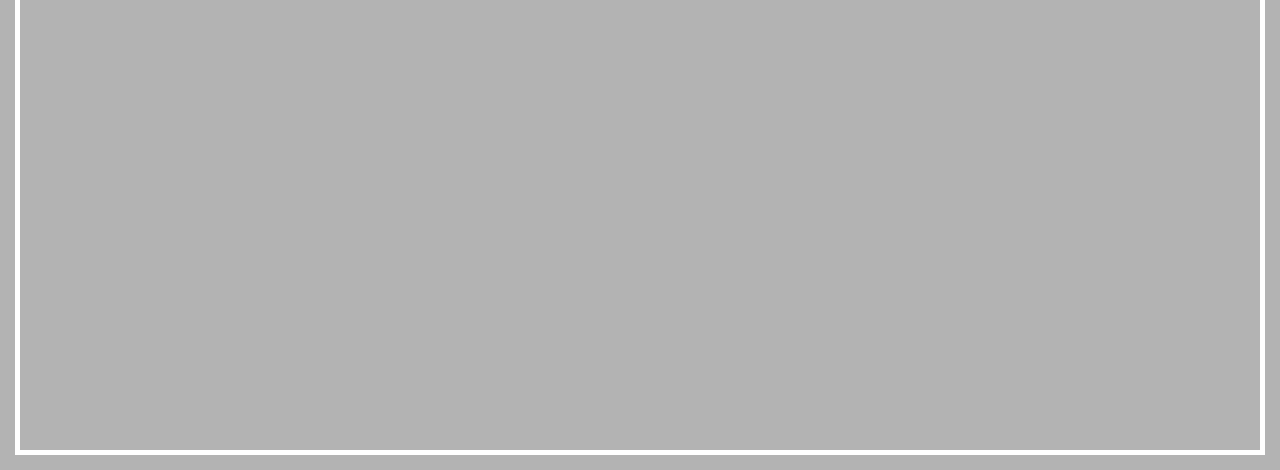
<file: stacking-context/index.html>
<!DOCTYPE html>
<html lang="en">
    <head>
        <meta charset="UTF-8">
        <meta http-equiv="X-UA-Compatible" content="ie=edge">
        <link rel="stylesheet" href="main.css">
        <title>Position</title>
    </head>
    <body>
        <div class="navigation">navigation</div>
        <div class="headline">headline    
            <div class="image-1">image-1</div>
            <div class="image-2">image-2</div>
            <div class="image-3">image-3</div>
        </div>
        <div class="contact-us">contact-us</div>
    </body>
</html>
</file>
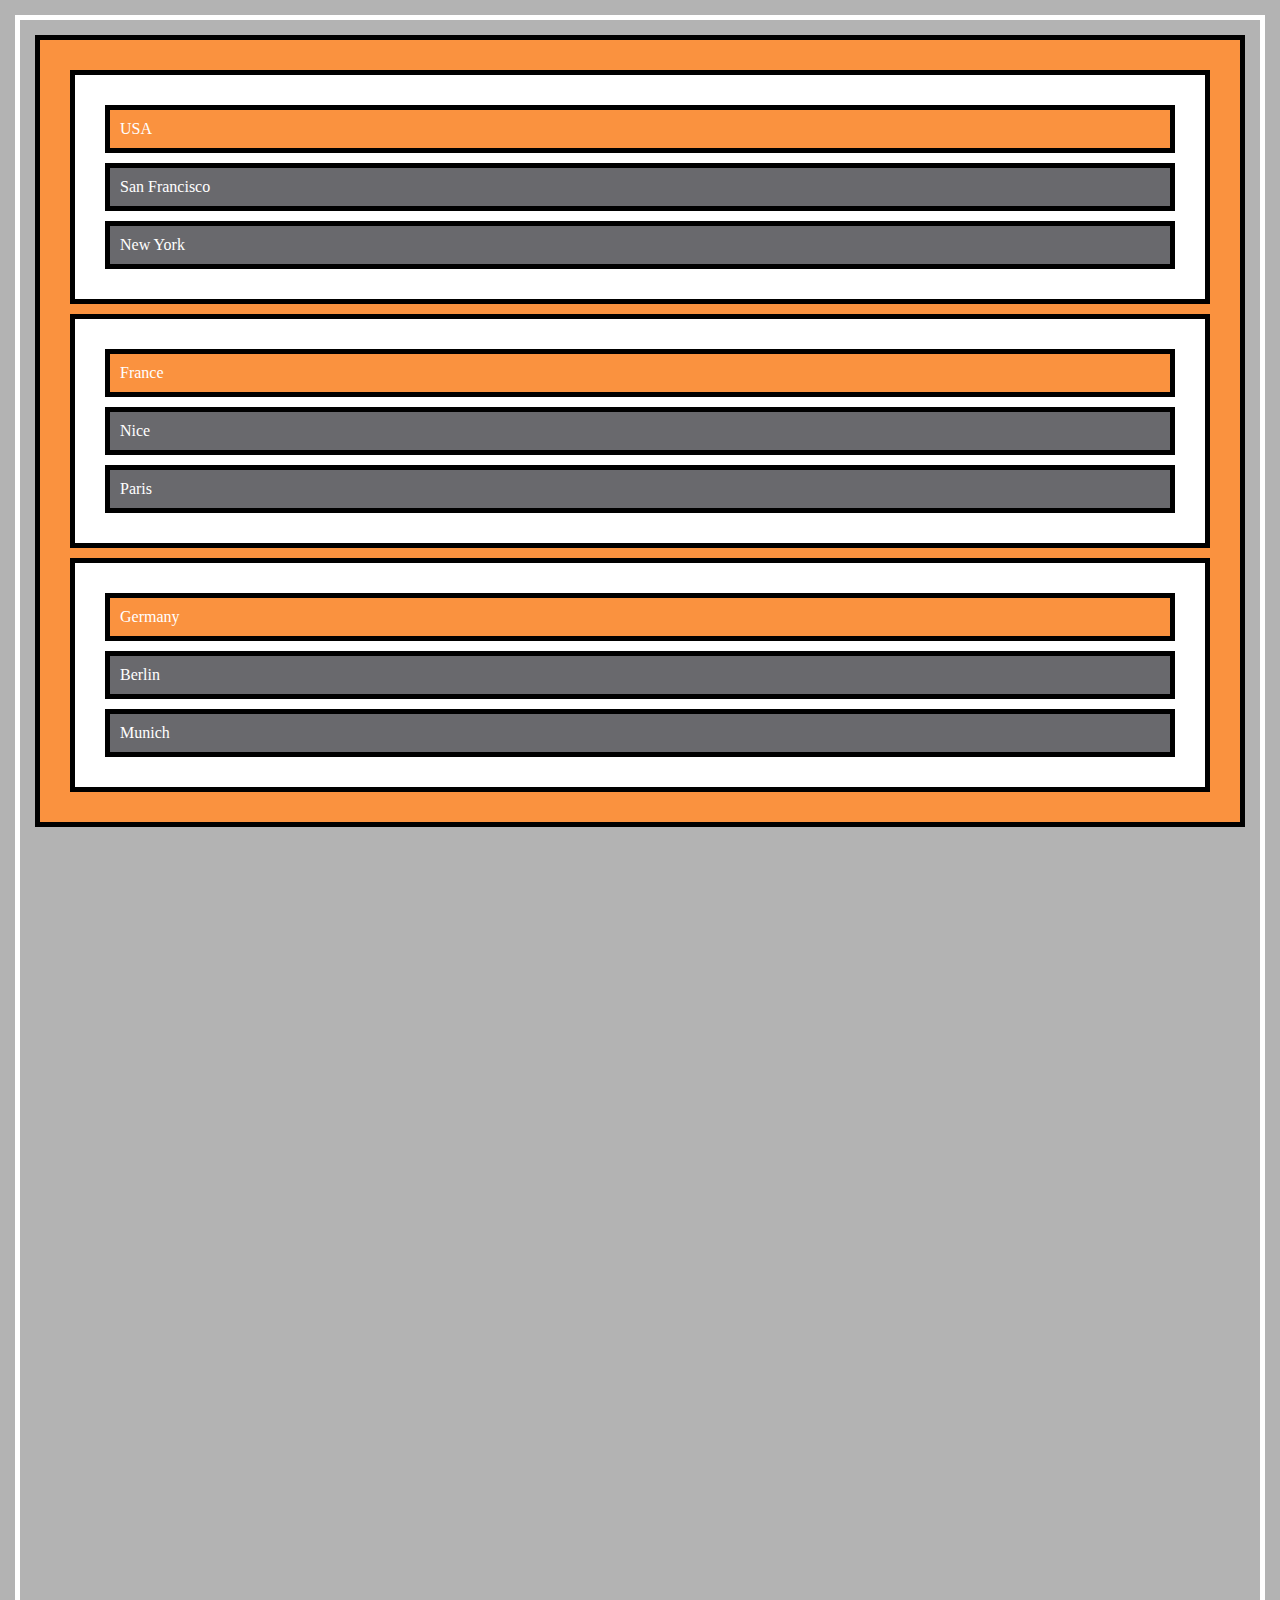
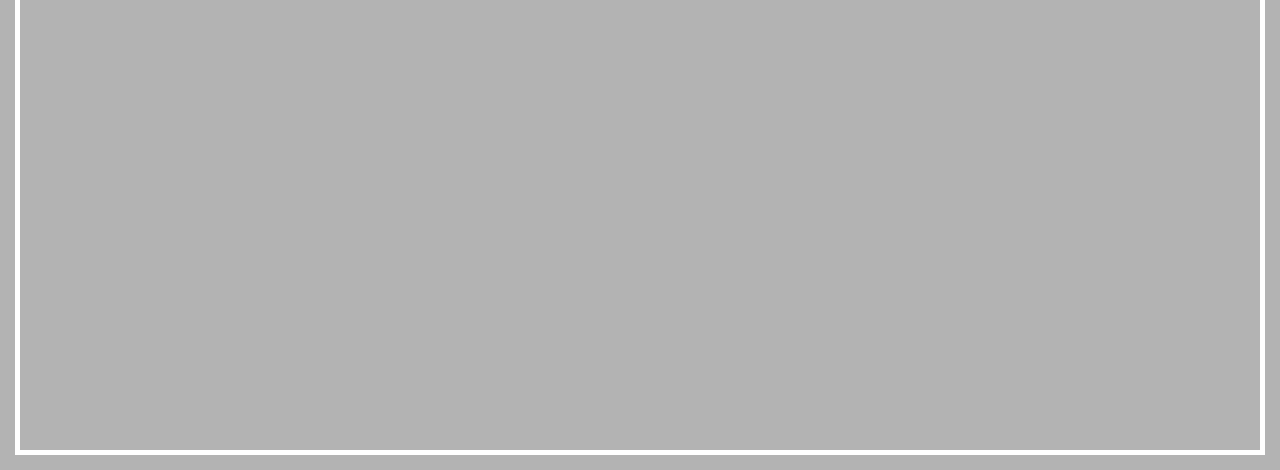
<file: sticky-position/index.html>
<!DOCTYPE html>
<html lang="en">
    <head>
        <meta charset="UTF-8">
        <meta http-equiv="X-UA-Compatible" content="ie=edge">
        <link rel="stylesheet" href="main.css">
        <title>Position</title>
    </head>
    <body>
        <div class="parent">
            <div class="country">USA</div>
            <div class="cities">San Francisco</div>
            <div class="cities">New York</div>
        </div>
        <div class="parent">
            <div class="country">France</div>
            <div class="cities">Nice</div>
            <div class="cities">Paris</div>
        </div>
        <div class="parent">
            <div class="country">Germany</div>
            <div class="cities">Berlin</div>
            <div class="cities">Munich</div>
        </div>
    </body>
</html>
</file>
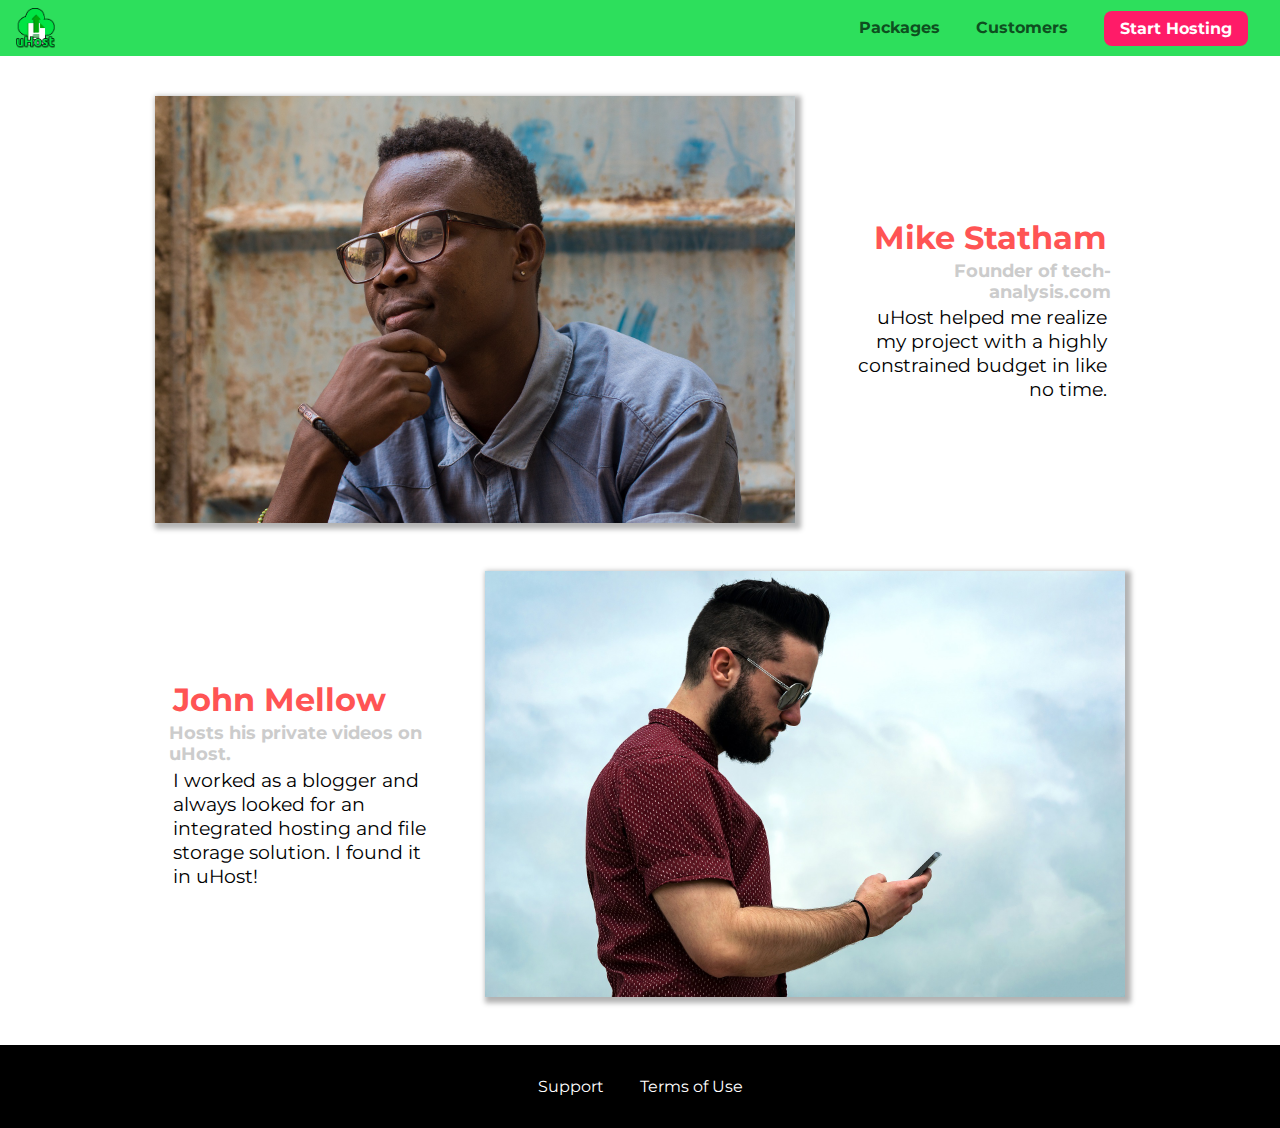
<file: rwd-example/customers/index.html>
<!DOCTYPE html>
<html lang="en">
  <head>
    <meta charset="UTF-8" />
    <meta name="viewport" content="width=device-width, initial-scale=1.0" />
    <meta http-equiv="X-UA-Compatible" content="ie=edge" />
    <meta
      name="viewport"
      content="width=device-width, initial-scale=1.0, maximum-scale=2.0"
    />
    <title>uHost Customers</title>
    <link rel="shortcut icon" href="../favicon.png" />
    <link
      href="https://fonts.googleapis.com/css?family=Anton|Montserrat:400,700"
      rel="stylesheet"
    />
    <link rel="stylesheet" href="../shared.css" />
    <link rel="stylesheet" href="customers.css" />
  </head>

  <body>
    <div class="backdrop"></div>
    <header class="main-header">
      <div>
        <button class="toggle-button">
          <span class="toggle-button__bar"></span>
          <span class="toggle-button__bar"></span>
          <span class="toggle-button__bar"></span>
        </button>
        <a href="../index.html" class="main-header__brand">
          <img
            src="../images/uhost-icon.png"
            alt="uHost - Your favorite hosting company"
          />
        </a>
      </div>
      <nav class="main-nav">
        <ul class="main-nav__items">
          <li class="main-nav__item">
            <a href="../packages/index.html">Packages</a>
          </li>
          <li class="main-nav__item">
            <a href="index.html">Customers</a>
          </li>
          <li class="main-nav__item main-nav__item--cta">
            <a href="start-hosting/index.html">Start Hosting</a>
          </li>
        </ul>
      </nav>
    </header>
    <nav class="mobile-nav">
      <ul class="mobile-nav__items">
        <li class="mobile-nav__item">
          <a href="../packages/index.html">Packages</a>
        </li>
        <li class="mobile-nav__item">
          <a href="index.html">Customers</a>
        </li>
        <li class="mobile-nav__item mobile-nav__item--cta">
          <a href="../start-hosting/index.html">Start Hosting</a>
        </li>
      </ul>
    </nav>
    <main>
      <div>
        <div class="testimonial" id="customer-1">
          <div class="testimonial__image-container">
            <img
              src="../images/customer-1.jpg"
              alt="Mike Statham - Customer"
              class="testimonial__image"
            />
          </div>
          <div class="testimonial__info">
            <h1 class="testimonial__name">Mike Statham</h1>
            <h2 class="testimonial__subtitle">
              Founder of
              <a href="tech-analysis.com">tech-analysis.com</a>
            </h2>
            <p class="testimonial__text">
              uHost helped me realize my project with a highly constrained
              budget in like no time.
            </p>
          </div>
        </div>
        <div class="testimonial" id="customer-2">
          <div class="testimonial__info">
            <h1 class="testimonial__name">John Mellow</h1>
            <h2 class="testimonial__subtitle">
              Hosts his private videos on uHost.
            </h2>
            <p class="testimonial__text">
              I worked as a blogger and always looked for an integrated hosting
              and file storage solution. I found it in uHost!
            </p>
          </div>
          <div class="testimonial__image-container">
            <img
              src="../images/customer-2.jpg"
              alt="John Mellow - Customer"
              class="testimonial__image"
            />
          </div>
        </div>
      </div>
    </main>
    <footer class="main-footer">
      <nav>
        <ul class="main-footer__links">
          <li class="main-footer__link">
            <a href="#">Support</a>
          </li>
          <li class="main-footer__link">
            <a href="#">Terms of Use</a>
          </li>
        </ul>
      </nav>
    </footer>
    <script src="../shared.js"></script>
  </body>
</html>
</file>
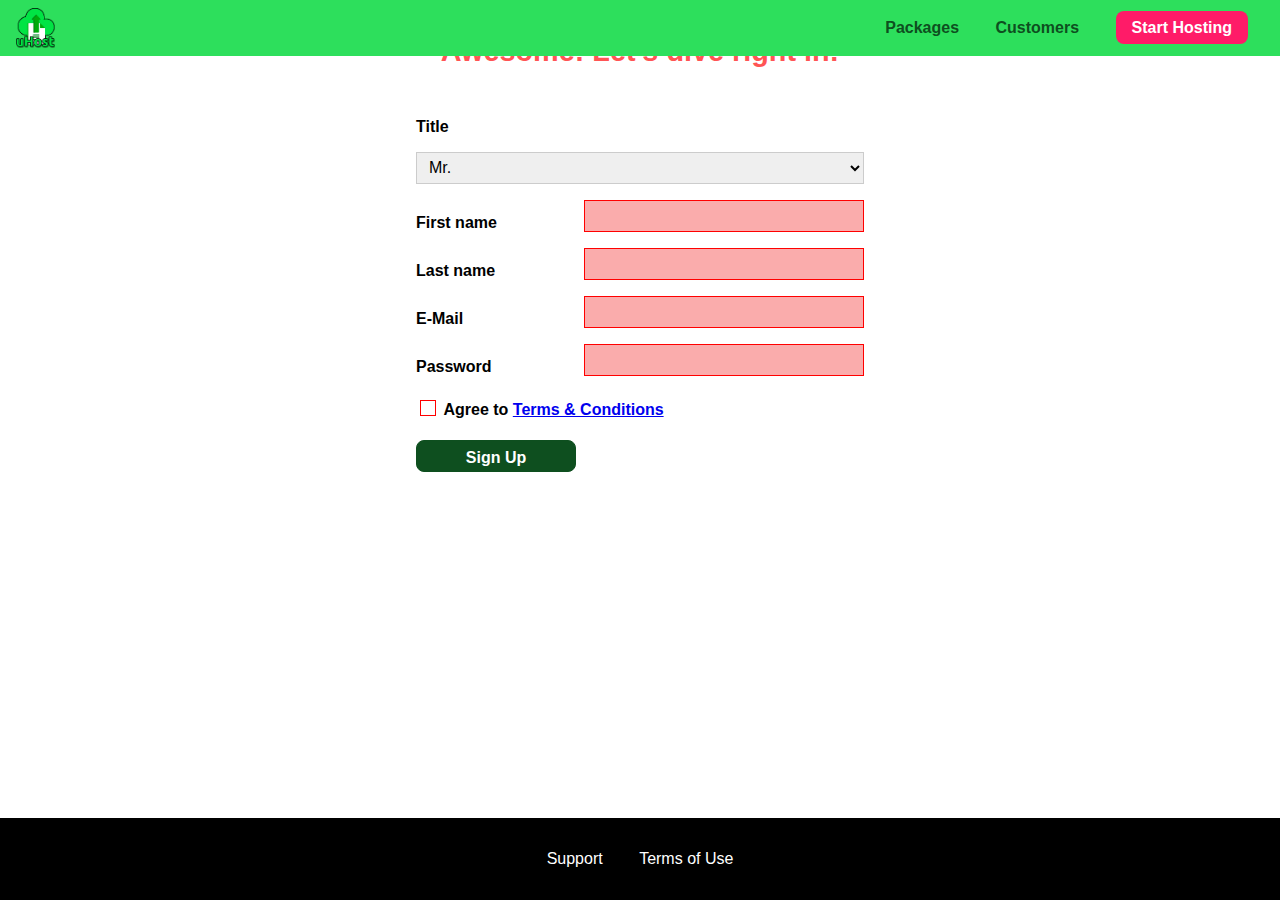
<file: rwd-example/start-hosting/index.html>
<!DOCTYPE html>
<html lang="en">

<head>
    <meta charset="UTF-8">
    <meta name="viewport" content="width=device-width, initial-scale=1.0">
    <meta http-equiv="X-UA-Compatible" content="ie=edge">
    <title>uHost Signup</title>
    <link rel="shortcut icon" href="../favicon.png">
    <link rel="stylesheet" href="../shared.css">
    <link rel="stylesheet" href="start-hosting.css">
</head>

<body>
    <div class="backdrop"></div>
    <header class="main-header">
        <div>
            <button class="toggle-button">
                <span class="toggle-button__bar"></span>
                <span class="toggle-button__bar"></span>
                <span class="toggle-button__bar"></span>
            </button>
            <a href="../index.html" class="main-header__brand">
                <img src="../images/uhost-icon.png" alt="uHost - Your favorite hosting company">
            </a>
        </div>
        <nav class="main-nav">
            <ul class="main-nav__items">
                <li class="main-nav__item">
                    <a href="../packages/index.html">Packages</a>
                </li>
                <li class="main-nav__item">
                    <a href="../customers/index.html">Customers</a>
                </li>
                <li class="main-nav__item main-nav__item--cta">
                    <a href="index.html">Start Hosting</a>
                </li>
            </ul>
        </nav>
    </header>
    <nav class="mobile-nav">
        <ul class="mobile-nav__items">
            <li class="mobile-nav__item">
                <a href="../packages/index.html">Packages</a>
            </li>
            <li class="mobile-nav__item">
                <a href="../customers/index.html">Customers</a>
            </li>
            <li class="mobile-nav__item mobile-nav__item--cta">
                <a href="index.html">Start Hosting</a>
            </li>
        </ul>
    </nav>
    <main class="signup-page">
        <h1 class="signup-title">Awesome! Let's dive right in!</h1>
        <form action="index.html" class="signup-form">
            <label for="title">Title</label>
            <select id="title">
                <option value="mr">Mr.</option>
                <option value="ms">Ms.</option>
            </select>
            <label for="first-name">First name</label>
            <input type="text" id="first-name" required>
            <label for="last-name">Last name</label>
            <input type="text" id="last-name" required>
            <label for="email">E-Mail</label>
            <input type="email" id="email" required>
            <label for="password">Password</label>
            <input type="password" id="password" required>
            <div class="signup-form__checkbox">
                <input type="checkbox" id="agree-terms" required>
                <label for="agree-terms">Agree to
                    <a href="#">Terms &amp; Conditions</a>
                </label>
            </div>
            <button type="submit" class="button">Sign Up</button>
        </form>
    </main>
    <footer class="main-footer">
        <nav>
            <ul class="main-footer__links">
                <li class="main-footer__link">
                    <a href="#">Support</a>
                </li>
                <li class="main-footer__link">
                    <a href="#">Terms of Use</a>
                </li>
            </ul>
        </nav>
    </footer>
    <script src="../shared.js"></script>
</body>

</html>
</file>
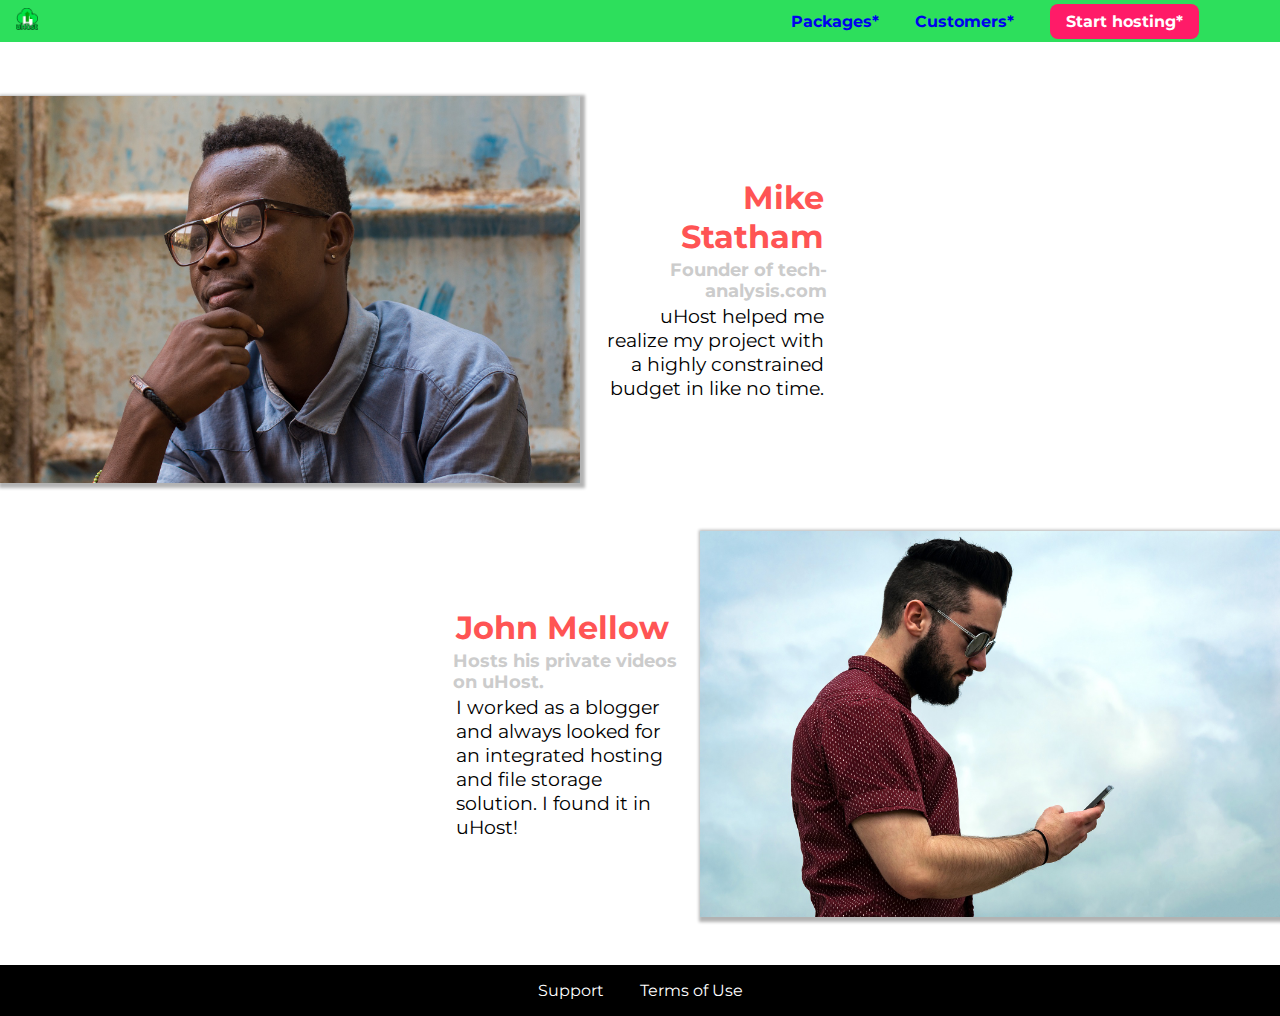
<file: simple-site-example/customers/index.html>
<!DOCTYPE html>
<html lang="en">
  <head>
    <meta charset="UTF-8" />
    <meta name="viewport" content="width=device-width, initial-scale=1.0" />
    <meta http-equiv="X-UA-Compatible" content="ie=edge" />
    <title>uHost Customers</title>
    <link rel="shortcut icon" href="../favicon.png" />
    <link
      href="https://fonts.googleapis.com/css?family=Anton|Montserrat:400,700"
      rel="stylesheet"
    />
    <link rel="stylesheet" href="../shared.css" />
    <link rel="stylesheet" href="customers.css" />
  </head>

  <body>
    <header class="main-header">
      <div>
        <a href="../index.html" class="main-header__brand">
          <img
            src="../images/uhost-icon.png"
            alt="uHost - Your favorite hosting company"
          />
        </a>
      </div>
      <nav class="main-nav">
        <ul class="main-nav__items">
          <li class="main-nav__item">
            <a href="../packages/index.html">Packages</a>
          </li>
          <li class="main-nav__item">
            <a href="index.html">Customers</a>
          </li>
          <li class="main-nav__item main-nav__item--cta">
            <a href="../start-hosting/index.html">Start hosting</a>
          </li>
        </ul>
      </nav>
    </header>
    <main>
      <div>
        <div class="testimonial" id="customer-1">
          <div class="testimonial__image-container">
            <img
              src="../images/customer-1.jpg"
              alt="Mike Statham - Customer"
              class="testimonial__image"
            />
          </div>
          <div class="testimonial__info">
            <h1 class="testimonial__name">Mike Statham</h1>
            <h2 class="testimonial__subtitle">
              Founder of
              <a href="tech-analysis.com">tech-analysis.com</a>
            </h2>
            <p class="testimonial__text">
              uHost helped me realize my project with a highly constrained
              budget in like no time.
            </p>
          </div>
        </div>
        <div class="testimonial" id="customer-2">
          <div class="testimonial__info">
            <h1 class="testimonial__name">John Mellow</h1>
            <h2 class="testimonial__subtitle">
              Hosts his private videos on uHost.
            </h2>
            <p class="testimonial__text">
              I worked as a blogger and always looked for an integrated hosting
              and file storage solution. I found it in uHost!
            </p>
          </div>
          <div class="testimonial__image-container">
            <img
              src="../images/customer-2.jpg"
              alt="John Mellow - Customer"
              class="testimonial__image"
            />
          </div>
        </div>
      </div>
    </main>
    <footer class="main-footer">
      <nav>
        <ul class="main-footer__links">
          <li class="main-footer__link">
            <a href="#">Support</a>
          </li>
          <li class="main-footer__link">
            <a href="#">Terms of Use</a>
          </li>
        </ul>
      </nav>
    </footer>
  </body>
</html>
</file>
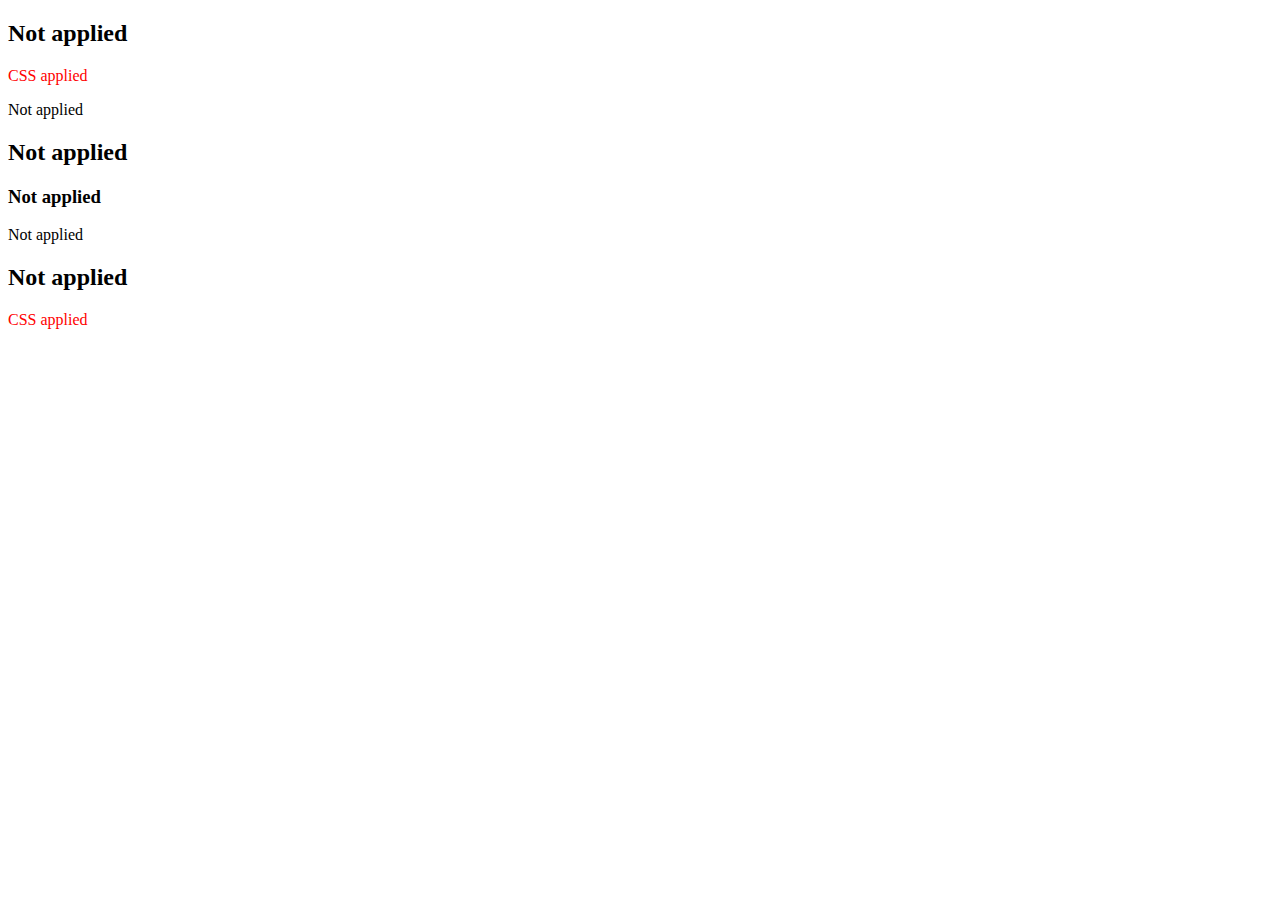
<file: combinators/adjacentSibling.html>
<!DOCTYPE html>
<html>
  <head>
    <title>Our Funky HTML Page</title>
    <meta name="description" content="Our first page" />
    <meta name="keywords" content="html tutorial template" />
    <link rel="stylesheet" href="adjacentSibling.css" />
  </head>
  <body>
    <div>
      <h2>Not applied</h2>
      <p>CSS applied</p>
      <p>Not applied</p>
      <h2>Not applied</h2>
      <h3>Not applied</h3>
      <p>Not applied</p>
      <h2>Not applied</h2>
      <p>CSS applied</p>
    </div>
  </body>
</html>
</file>
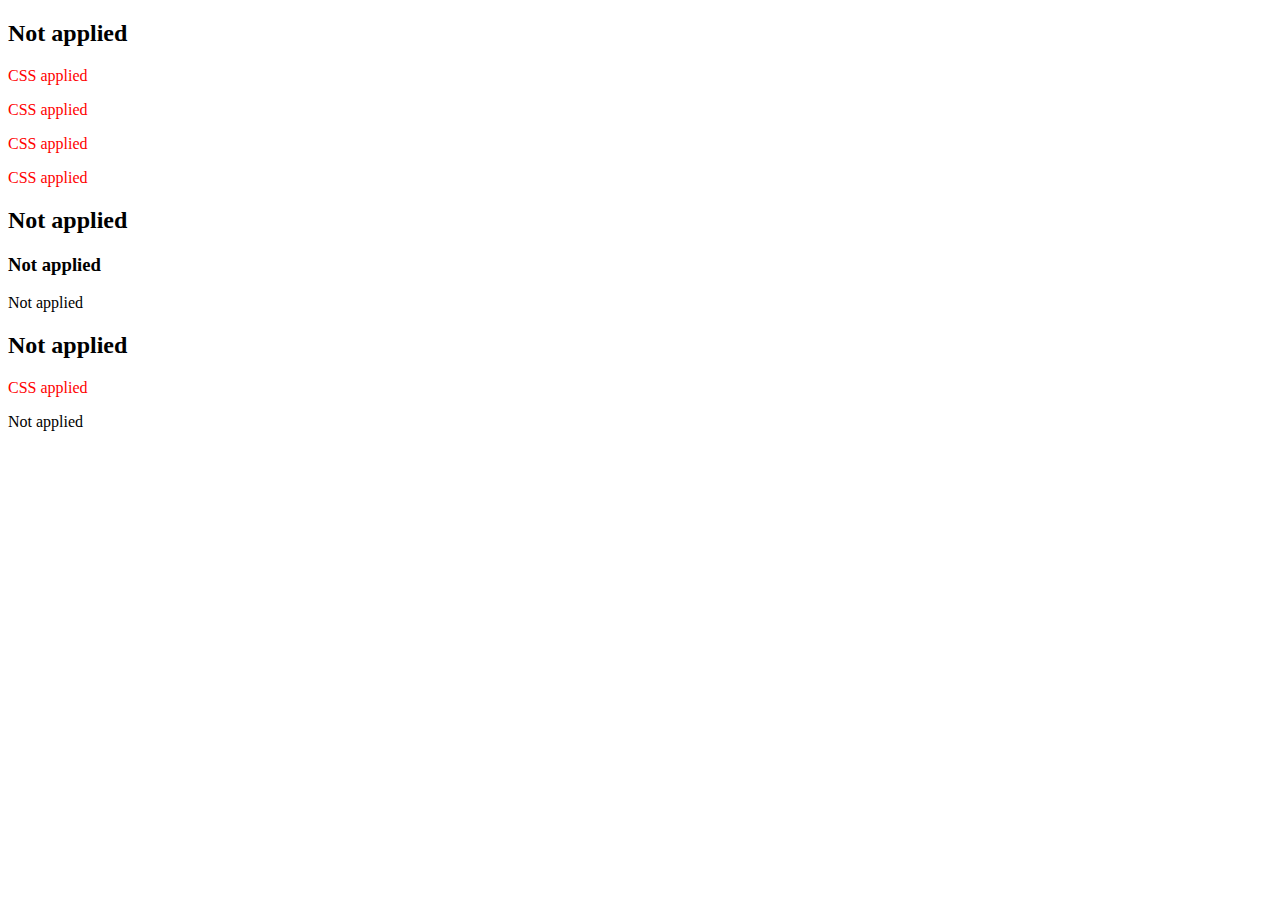
<file: combinators/child.html>
<!DOCTYPE html>
<html>
  <head>
    <title>Our Funky HTML Page</title>
    <meta name="description" content="Our first page" />
    <meta name="keywords" content="html tutorial template" />
    <link rel="stylesheet" href="child.css" />
  </head>
  <body>
    <div>
      <h2>Not applied</h2>
      <p>CSS applied</p>
      <p>CSS applied</p>
      <p>CSS applied</p>
      <p>CSS applied</p>
      <h2>Not applied</h2>
      <h3>Not applied</h3>
      <article>
        <p>Not applied</p>
      </article>
      <h2>Not applied</h2>
      <p>CSS applied</p>
    </div>
    <p>Not applied</p>
  </body>
</html>
</file>
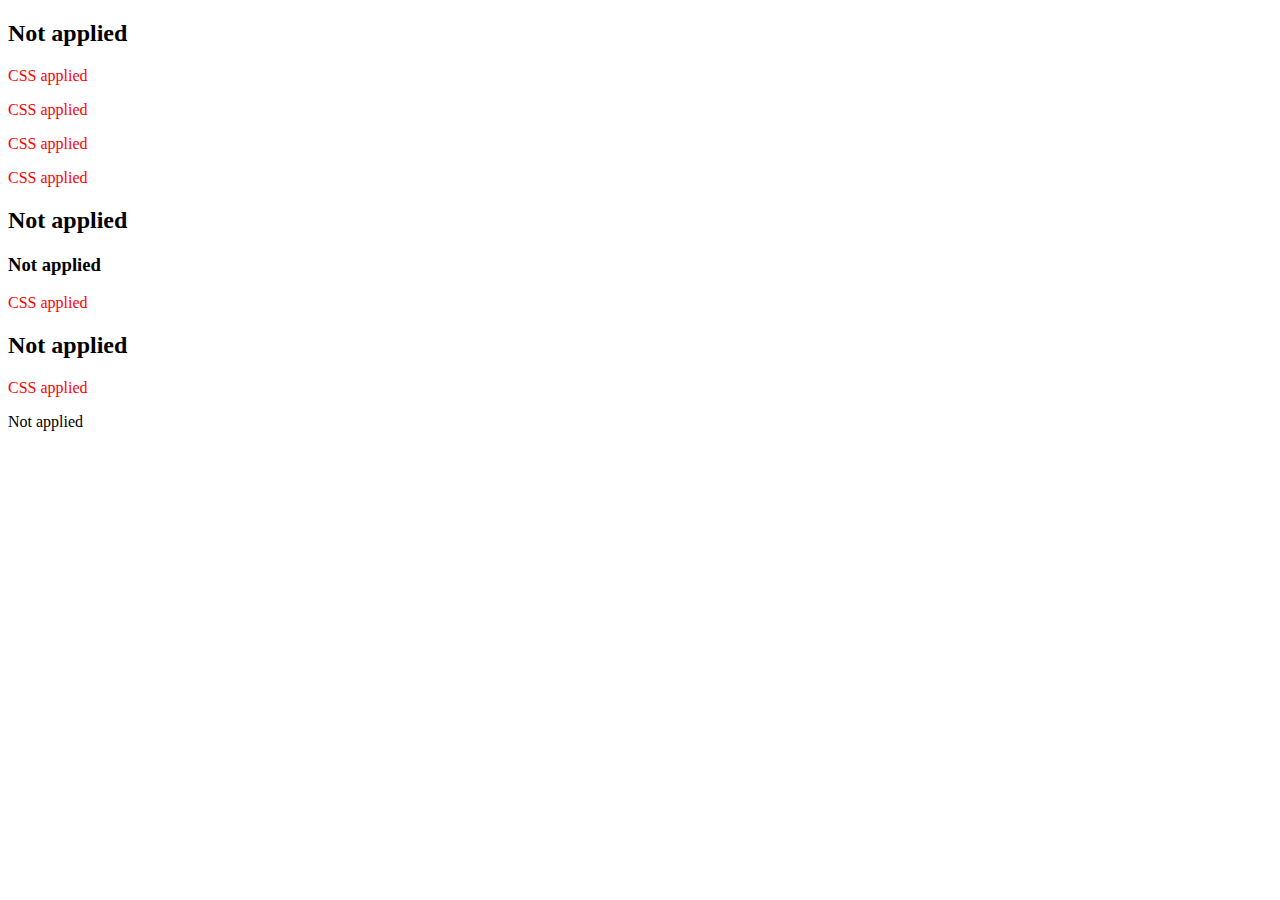
<file: combinators/descendant.html>
<!DOCTYPE html>
<html>
  <head>
    <title>Our Funky HTML Page</title>
    <meta name="description" content="Our first page" />
    <meta name="keywords" content="html tutorial template" />
    <link rel="stylesheet" href="descendant.css" />
  </head>
  <body>
    <div>
      <h2>Not applied</h2>
      <p>CSS applied</p>
      <p>CSS applied</p>
      <p>CSS applied</p>
      <p>CSS applied</p>
      <h2>Not applied</h2>
      <h3>Not applied</h3>
      <article>
        <second-article>
          <p>CSS applied</p>
        </second-article>
      </article>
      <h2>Not applied</h2>
      <p>CSS applied</p>
    </div>
    <p>Not applied</p>
  </body>
</html>
</file>
<file: box-sizing/style.css>
body {
  margin: 0;
}

#box-1 {
  background: red;
  width: 100%;
  height: 128px;
  padding: 10px;
  border: 5px solid black;
  margin: 10px;
  box-sizing: content-box;
  /* 
  Content-box is default value of box-sizing property. It means that width and heigh
  is calculated only by the content, not including padding and border.
  */
}

#box-2 {
  background: red;
  width: 100%;
  height: 128px;
  padding: 10px;
  border: 5px solid black;
  margin: 10px;
  box-sizing: border-box;
  /*
  In contrast to 'content-box', 'border-box' including padding and border to calculate size.
  */
}

/* 
  Important!
  Margin is never taken under consideration to calculate size.
  Default setup of 'box-sizing' is 'content-box'.
*/
</file>
<file: fixed-position/main.css>
html {
  background: #b3b3b3;
  padding: 15px;
  border: 5px solid white;
  margin: 15px;
  height: 2000px;
}

body {
  background: #fa923f;
  padding: 20px;
  border: 5px solid black;
  margin: 0;
}

.parent {
  background: white;
  padding: 20px;
  border: 5px solid black;
  margin: 0;
}

.parent div {
  background: rgb(105, 105, 109);
  color: white;
  padding: 10px;
  border: 5px solid black;
  margin: 10px;
}

.parent .child-1 {
  position: fixed;
  width: 400px;
  top: 0;
  left: 0;
  margin: 0;
  width: 100%;
  box-sizing: border-box;
}
</file>
<file: margin-collapsing/style.css>
body {
  margin: 0; /* its delete margin from browser setiings */
}

div {
  margin: 8px;
  background: red;
}

p {
  color: white;
}
</file>
<file: rwd-example/shared.css>
* {
  box-sizing: border-box;
}

html {
  height: 100%;
}

body {
  font-family: 'Montserrat', sans-serif;
  margin: 0;
  display: grid;
  grid-template-rows: auto fit-content(8rem);
  height: 100%;
}

.backdrop {
  position: fixed;
  display: none;
  top: 0;
  left: 0;
  z-index: 100;
  width: 100vw;
  height: 100vh;
  background: rgba(0, 0, 0, 0.5);
}

.main-header {
  width: 100%;
  position: fixed;
  top: 0;
  left: 0;
  background: #2ddf5c;
  padding: 0.5rem 1rem;
  z-index: 1;
  display: flex;
  align-items: center;
  justify-content: space-between;
}

.toggle-button {
  width: 3rem;
  background: transparent;
  border: none;
  cursor: pointer;
  padding-top: 0;
  padding-bottom: 0;
  vertical-align: middle;
}

@media (min-width: 40rem) {
  .toggle-button {
    display: none;
  }
}

.toggle-button:focus {
  outline: none;
}

.toggle-button__bar {
  width: 100%;
  height: 0.2rem;
  background: black;
  display: block;
  margin: 0.6rem 0;
}

.main-header__brand {
  color: #0e4f1f;
  text-decoration: none;
  font-weight: bold;
  font-size: 1.5rem;
  height: 2.5rem;
  /* width: 20px; */
  display: inline-block;
  vertical-align: middle;
}

.main-header__brand img {
  height: 2.5rem;
  /* width: 100%; */
}

.main-nav {
  display: none;
  text-align: right;
  width: calc(100% - 122px);
  vertical-align: middle;
}

.main-nav__items {
  margin: 0;
  padding: 0;
  list-style: none;
}

.main-nav__item {
  display: inline-block;
  margin: 0 1rem;
}

.main-nav__item a,
.mobile-nav__item a {
  text-decoration: none;
  color: #0e4f1f;
  font-weight: bold;
  padding: 0.2rem 0;
}

.main-nav__item a:hover,
.main-nav__item a:active {
  color: white;
  border-bottom: 5px solid white;
}

.main-nav__item--cta a,
.mobile-nav__item--cta a {
  color: white;
  background: #ff1b68;
  padding: 0.5rem 1rem;
  border-radius: 8px;
}

.main-nav__item--cta a:hover,
.main-nav__item--cta a:active,
.mobile-nav__item--cta a:hover,
.mobile-nav__item--cta a:active {
  color: #ff1b68;
  background: white;
  border: none;
}

.main-footer {
  background: black;
  padding: 2rem;
}

.main-footer__links {
  list-style: none;
  margin: 0;
  padding: 0;
  text-align: center;
}

.main-footer__link {
  display: inline-block;
  margin: 0 1rem;
}

.main-footer__link a {
  color: white;
  text-decoration: none;
}

.main-footer__link a:hover,
.main-footer__link a:active {
  color: #ccc;
}

.mobile-nav {
  display: none;
  position: fixed;
  z-index: 101;
  top: 0;
  left: 0;
  background: white;
  width: 80%;
  height: 100vh;
}

.mobile-nav__items {
  width: 90%;
  height: 100%;
  list-style: none;
  margin: 10% auto;
  padding: 0;
  text-align: center;
}

.mobile-nav__item {
  margin: 1rem 0;
}

.mobile-nav__item a {
  font-size: 1.5rem;
}

.button {
  background: #0e4f1f;
  color: white;
  font: inherit;
  border: 1.5px solid #0e4f1f;
  padding: 0.5rem;
  border-radius: 8px;
  font-weight: bold;
  cursor: pointer;
}

.button:hover,
.button:active {
  background: white;
  color: #0e4f1f;
}

.button:focus {
  outline: none;
}

.open {
  display: block !important;
}

@media (min-width: 40rem) {
  .main-nav {
    display: inline-block;
  }
}
</file>
<file: rwd-example/main.css>
#product-overview {
  background: linear-gradient(to top, rgba(80, 68, 18, 0.6) 10%, transparent),
    url('images/freedom.jpg') center / cover no-repeat border-box, #ff1b68;
  /* background-image: url("freedom.jpg");
    background-size: cover;
    background-position: left 10% bottom 20%; */
  /* background-repeat: no-repeat;
    background-origin: border-box;
    background-clip: border-box; */
  /* background-image: linear-gradient(180deg, red 70%, blue 60%, rgba(0,0,0,0.5)); */
  /* background-image: radial-gradient(ellipse farthest-corner at 20% 50%, red, blue 70%, green); */
  height: 33vh;
  margin-top: 3.5rem;
  /* border: 5px dashed red; */
  position: relative;
}

#product-overview h1 {
  color: white;
  font-family: 'Anton', sans-serif;
  position: absolute;
  bottom: 5%;
  left: 3%;
  font-size: 1.6rem;
}

@media (min-width: 40rem) {
  #product-overview {
    height: 40vh;
    background-position: 50% 25%;
  }

  #product-overview h1 {
    font-size: 3rem;
  }
}

.plan__list {
  width: 100%;
  text-align: center;
}

.plan {
  background: #d5ffdc;
  padding: 1rem;
  margin: 0.5rem 0;
  width: 100%;
}

.plan__highlighted {
  background: #19b84c;
  color: white;
}

.plan__annotation {
  background: white;
  color: #19b84c;
  padding: 0.5rem;
  box-shadow: 2px 2px 2px 2px rgba(0, 0, 0, 0.5);
  border-radius: 8px;
}

.section-title {
  text-align: center;
}

.plan__title {
  color: #0e4f1f;
}

.plan__price {
  color: #858585;
}

.plan__highlighted .plan__title {
  color: white;
}

.plan__highlighted .plan__price {
  color: #0e4f1f;
}

.plan__features {
  list-style: none;
  margin: 0;
  padding: 0;
}

.plan__feature {
  margin: 0.5rem 0;
}


/* @media (min-width: 40rem), (orientation: landscape) - OR example */
@media (min-width: 40rem) and (orientation: landscape) {
  .plan__list {
    width: 100%;
    display: flex;
    justify-content: center;
    align-items: center;
  }

  .plan {
    width: 30%;
    min-width: 13rem;
    max-width: 25rem;
    display: flex;
    flex-direction: column;
    align-items: center;
    justify-content: center;
    height: 28rem;
  }

  .plan__highlighted {
    box-shadow: 2px 2px 2px 2px rgba(0, 0, 0, 0.5);
    height: 32rem;
    z-index: 1;
  }
}

#key-features {
  background: #ff1b68;
  margin-top: 5rem;
  padding: 1rem;
}

#key-features .section-title {
  color: white;
  margin: 2rem;
}

.key-feature__list {
  list-style: none;
  margin: 0;
  padding: 0;
  display: flex;
  flex-direction: column;
}

.key-feature {
  /* display: inline-block; */
  /* width: 30%; */
  vertical-align: top;
}

.key-feature__image {
  background: #ffcede;
  width: 128px;
  height: 128px;
  border: 2px solid #424242;
  border-radius: 50%;
  margin: auto;
  padding: 1.5rem;
}

.key-feature__description {
  text-align: center;
  font-weight: bold;
  color: white;
  font-size: 1.2rem;
}

@media (min-width: 60rem) {
  .key-feature__list {
    display: flex;
    flex-direction: row;
    justify-content: center;
    align-items: center;
  }
}

.modal {
  position: fixed;
  display: none;
  z-index: 200;
  top: 20%;
  left: 30%;
  width: 40%;
  background: white;
  padding: 1rem;
  border: 1px solid #ccc;
  box-shadow: 1px 1px 1px rgba(0, 0, 0, 0.5);
}

.modal__title {
  text-align: center;
  margin: 0 0 1rem 0;
}

.modal__actions {
  text-align: center;
}

.modal__action {
  border: 1px solid #0e4f1f;
  background: #0e4f1f;
  text-decoration: none;
  color: white;
  font: inherit;
  padding: 0.5rem 1rem;
  cursor: pointer;
}

.modal__action:hover,
.modal__action:active {
  background: #2ddf5c;
  border-color: #2ddf5c;
}

.modal__action--negative {
  background: red;
  border-color: red;
}

.modal__action--negative:hover,
.modal__action--negative:active {
  background: #ff5454;
  border-color: #ff5454;
}

@media (min-width: 60rem) {
  #product-overview {
    height: 50vh;
    background-position: 50% 25%;
  }

  #product-overview h1 {
    font-size: 3rem;
  }

  .plan {
    width: 30%;
    min-width: 13rem;
    display: flex;
    flex-direction: column;
    align-items: center;
    justify-content: center;
    height: 28rem;
  }

  .plan__list {
    width: 100%;
    display: flex;
    justify-content: center;
    align-items: center;
  }

  .plan__highlighted {
    box-shadow: 2px 2px 2px 2px rgba(0, 0, 0, 0.5);
    height: 32rem;
    z-index: 1;
  }

  .key-feature {
    width: 30%;
  }
}
</file>
<file: simple-site-example/shared.css>
* {
  box-sizing: border-box;
}

body {
  margin: 0;
  font-family: 'Montserrat', sans-serif;
}

.main-header {
  width: 100%;
  background: #2ddf5c;
  padding: 8px 16px;
  position: fixed;
  z-index: 1;
  top: 0;
  left: 0;
}

.main-header > div {
  display: inline-block;
  vertical-align: middle;
}

.main-header__brand {
  color: #0e4f1f;
  text-decoration: none;
  font-weight: bold;
  font-size: 22px;
  height: 22px;
  display: inline-block;
}

.main-header__brand img {
  height: 100%;
}

.main-nav {
  display: inline-block;
  text-align: right;
  width: calc(100% - 75px);
  vertical-align: middle;
}

.main-nav__items {
  padding: 0;
  margin: 0;
  list-style: none;
}

.main-nav__item {
  display: inline-block;
  margin: 0 16px;
}

.main-nav__item a {
  text-decoration: none;
  font-weight: bold;
  padding: 3px 0;
}

.main-nav__item a::after {
  content: '*';
}

.main-nav__item a:hover,
.main-nav__item a:active {
  color: #fff;
  border-bottom: 5px solid #fff;
}

.main-nav__item--cta a {
  color: #fff;
  background: #ff1b68;
  padding: 8px 16px;
  border-radius: 8px;
}

.main-nav__item--cta a:hover,
.main-nav__item--cta a:active {
  color: #ff1b68;
  background: #fff;
  border: none;
}

.main-footer {
  background: #000;
  color: #fff;
  margin-top: 48px;
}

.main-footer__links {
  list-style: none;
  margin: 0;
  padding: 16px 0;
  text-align: center;
}

.main-footer__link {
  display: inline-block;
  margin: 0 16px;
}

.main-footer__link a {
  color: #fff;
  text-decoration: none;
}

.main-footer a:hover,
.main-footer a:active {
  color: #ccc;
}

.button {
  background: #0e4f1f;
  color: #fff;
  font: inherit;
  border: 2px solid #0e4f1f;
  padding: 8px;
  border-radius: 8px;
  font-weight: bold;
  cursor: pointer;
}

.button:hover,
.button:active {
  background: #fff;
  color: #0e4f1f;
}

.button:focus {
  outline: none;
}

.backdrop {
  position: fixed;
  display: none;
  top: 0;
  left: 0;
  width: 100vw;
  height: 100vh;
  background: rgba(0, 0, 0, 0.5);
  z-index: 100;
}
</file>
<file: simple-site-example/style.css>
#product-overview {
  background: linear-gradient(to top, rgba(80, 68, 18, 0.6) 10%, transparent),
    url('images/freedom.jpg') left 10% bottom 70% / cover no-repeat border-box
      padding-box,
    #ff1b68;
  /* background-image: url('images/freedom.jpg');
  background-size: cover;
  background-position: left 10% bottom 20%;
  background-origin: border-box;
  background-clip: padding-box;
  background-repeat: no-repeat; */

  /* background-image: linear-gradient(to top right, red, blue); */
  /* background-image: radial-gradient(
    circle 150px at 20% 50%,
    red,
    blue,
    green
  );  */
  /* 150px is diameter only for red and blue area  */

  /* background-image: radial-gradient(
    ellipse closest-side at 20% 50%,
    red,
    blue,
    green
  );  */
  width: 100%;
  height: 33vh;
  padding: 10px;
  margin-top: 36px;
  position: relative;
  border: 4px dashed red;
}

.section-title {
  color: #2ddf5c;
  text-align: center;
}

#product-overview h1 {
  color: #fff;
}

.plan__list {
  width: 80%;
  margin: 0 auto;
  text-align: center;
}

.plan {
  background: #d5ffdc;
  text-align: center;
  padding: 16px;
  margin: 8px;
  display: inline-block;
  width: 30%;
  vertical-align: middle;
}

.plan--highlighted {
  background: #19b84c;
  color: #fff;
  box-shadow: 2px 2px 4px 2px rgba(0, 0, 0, 0.5);
}

.plan__annotation {
  background: #fff;
  color: #19b84c;
  padding: 8px;
  box-shadow: 2px 2px 4px 2px rgba(0, 0, 0, 0.5);
  border-radius: 8px;
}

.plan__title {
  color: #0e4f1f;
}

.plan__price {
  color: #858585;
}

.plan--highlighted .plan__title {
  color: #fff;
}

.plan--highlighted .plan__price {
  color: #0e4f1f;
}

.plan__features {
  list-style: none;
  padding: 0;
  margin: 0;
}

.plan__features li {
  margin: 8px 0;
}

#key-features {
  background: #ff1b68;
  margin-top: 80px;
  padding: 16px;
}

#key-features .section-title {
  color: #fff;
  margin: 32px;
}

.key-features__list {
  list-style: none;
  margin: 0;
  padding: 0;
  text-align: center;
}

.key-feature {
  display: inline-block;
  font-weight: bold;
  width: 33%;
  vertical-align: top;
}

.key-feature div {
  background: #ffcede;
  width: 128px;
  height: 128px;
  border: 2px solid #424242;
  border-radius: 50%;
  margin: 0 auto;
  padding: 24px;
}

.key-feature p {
  text-align: center;
  font-weight: bold;
  color: #fff;
  font-size: 1.2rem;
}
</file>
<file: stacking-context/main.css>
html {
  background: #b3b3b3;
  padding: 15px;
  border: 5px solid white;
  margin: 15px;
  height: 2000px;
}

body {
  background: white;
  padding: 20px;
  border: 5px solid black;
  margin: 0;
  height: 400px;
}

.navigation,
.headline,
.contact-us {
  padding: 20px;
  border: 5px solid black;
  margin: 10px;
  position: fixed;
}

.headline div {
  background: rgb(105, 105, 109);
  color: white;
  padding: 10px;
  border: 5px solid black;
  margin: 10px;
  width: 130px;
}

.navigation {
  background: rgb(255, 109, 109);
  top: 100px;
  left: 100px;
  width: 300px;
}

.headline {
  background: rgb(77, 77, 248);
  top: 150px;
  left: 150px;
  width: 270px;
  height: 200px;
  z-index: 1;
}

.contact-us {
  background: rgb(69, 214, 69);
  top: 180px;
  left: 320px;
  width: 180px;
  z-index: 100;
}

.image-1 {
  top: 200px;
  left: 230px;
  position: fixed;
}

.image-2 {
  top: 230px;
  left: 260px;
  position: fixed;
  z-index: 1000;
}

.image-3 {
  left: 300px;
  top: 260px;
  position: fixed;
}
</file>
<file: sticky-position/main.css>
html {
  background: #b3b3b3;
  padding: 15px;
  border: 5px solid white;
  margin: 15px;
  height: 2000px;
}

body {
  background: #fa923f;
  padding: 20px;
  border: 5px solid black;
  margin: 0;
}

.parent {
  background: white;
  padding: 20px;
  border: 5px solid black;
  margin: 10px;
}

.parent .country {
  background: #fa923f;
  color: white;
  padding: 10px;
  border: 5px solid black;
  margin: 10px;
  position: sticky;
  top: 20px;
}

.parent .cities {
  background: rgb(105, 105, 109);
  color: white;
  padding: 10px;
  border: 5px solid black;
  margin: 10px;
}
</file>
<file: rwd-example/customers/customers.css>
.testimonial {
  font-size: 1.2rem;
  margin: 3rem 0;
}

.testimonial__list {
  width: 80%;
  margin: auto;
}

.testimonial:first-of-type {
  margin-top: 6rem;
}

.testimonial__image-container {
  width: 100%;
  max-width: 40rem;
  box-shadow: 3px 3px 5px 3px rgba(0, 0, 0, 0.3);
}

.testimonial__image {
  width: 100%;
  vertical-align: top;
}

.testimonial__info {
  text-align: right;
  padding: 0.9rem;
}

#customer-2.testimonial {
  text-align: right;
}

#customer-2 .testimonial__info {
  text-align: left;
}

.testimonial__name {
  margin: 0.2rem;
  color: #ff5454;
  font-size: 2rem;
}

.testimonial__subtitle {
  margin: 0;
  font-size: 1.1rem;
  color: #ccc;
}

.testimonial__subtitle a {
  color: inherit;
  text-decoration: none;
}

.testimonial__subtitle a:hover,
.testimonial__subtitle a:active {
  color: #7a7a7a;
}

.testimonial__text {
  margin: 0.2rem;
}

@media (min-width: 40rem) {
  .testimonial {
    margin: 3rem auto;
    max-width: 1000px;
    display: flex;
    align-items: center;
    justify-content: space-around;
  }

  .testimonial__info {
    width: 30%;
  }

  .testimonial__image-container {
    width: 65%;
  }
}
</file>
<file: rwd-example/start-hosting/start-hosting.css>
main {
  padding-top: 1rem;
}

.signup-title {
  text-align: center;
  font-size: 1.8rem;
  color: #ff5454;
}

.signup-form {
  padding: 1rem;
  display: grid;
  grid-auto-rows: 2rem;
  grid-row-gap: 0.5rem;
}

.signup-form label {
  font-weight: bold;
}

.signup-form label,
.signup-form input,
.signup-form select {
  display: block;
  width: 100%;
  align-content: end;
}

/* .signup-form input[type="checkbox"] */
.signup-form input[id*='terms'],
.signup-form input[id*='terms'] + label {
  display: inline-block;
  width: auto;
  vertical-align: bottom;
}

.signup-form input:not([type='checkbox']),
.signup-form select {
  border: 1px solid #ccc;
  padding: 0.2rem 0.5rem;
  font: inherit;
}

.signup-form input:focus,
.signup-form select:focus {
  outline: none;
  background: #d8f3df;
  border-color: #2ddf5c;
}

.signup-form input[type='checkbox'] {
  border: 1px solid #ccc;
  background: white;
  width: 1rem;
  height: 1rem;
  -webkit-appearance: none;
  -moz-appearance: none;
  appearance: none;
}

.signup-form input[type='checkbox']:checked {
  background: #2ddf5c;
  border: #0e4f1f;
}

.signup-form__checkbox {
    align-content: center;
  }

.signup-form input.invalid,
.signup-form select.invalid,
.signup-form :invalid {
  border-color: red !important;
  background: #faacac;
}

.signup-form button[type='submit'] {
  display: block;
}

@media (min-width: 40rem) {
  .signup-form {
    margin: auto;
    width: 30rem;
    grid-template-columns: 10rem auto;
    grid-row-gap: 1rem;
    grid-column-gap: 0.5rem;
  }

  .signup-form [id='title'] {
    grid-column: span 2;
  }

  .signup-form__checkbox {
    grid-column: span 2;
    align-content: center;
  }
}
</file>
<file: simple-site-example/customers/customers.css>
.testimonial {
  font-size: 1.2rem;
  margin: 3rem 0;
}

.testimonial__list {
  width: 80%;
  margin: auto;
}

.testimonial:first-of-type {
  margin-top: 6rem;
}

.testimonial__image-container {
  width: 65%;
  max-width: 580px;
  display: inline-block;
  vertical-align: middle;
  box-shadow: 2px 2px 3px 3px rgba(0, 0, 0, 0.3);
}

.testimonial__image {
  width: 100%;
  vertical-align: top;
}

.testimonial__info {
  text-align: right;
  padding: 0.9rem;
  display: inline-block;
  vertical-align: middle;
  width: 20%;
}

#customer-2.testimonial {
  text-align: right;
}

#customer-2 .testimonial__info {
  text-align: left;
}

.testimonial__name {
  margin: 3px;
  color: #ff5454;
  font-size: 2rem;
}

.testimonial__subtitle {
  margin: 0;
  font-size: 1.1rem;
  color: #ccc;
}

.testimonial__subtitle a {
  color: inherit;
  text-decoration: none;
}

.testimonial__subtitle a:hover,
.testimonial__subtitle a:active {
  color: #7a7a7a;
}

.testimonial__text {
  margin: 3px;
}
</file>
<file: combinators/adjacentSibling.css>
h2 + p {
  color: red;
}

/*
Adjacent silbing combinator.
It works only with the closest sibling
*/
</file>
<file: combinators/child.css>
div > p {
  color: red;
}

/*
Child combinator.
P selector works only when p is directly child of div.
*/
</file>
<file: combinators/descendant.css>
div p {
  color: red;
}

/*
Child combinator.
It works for every p in div tree.
*/
</file>
